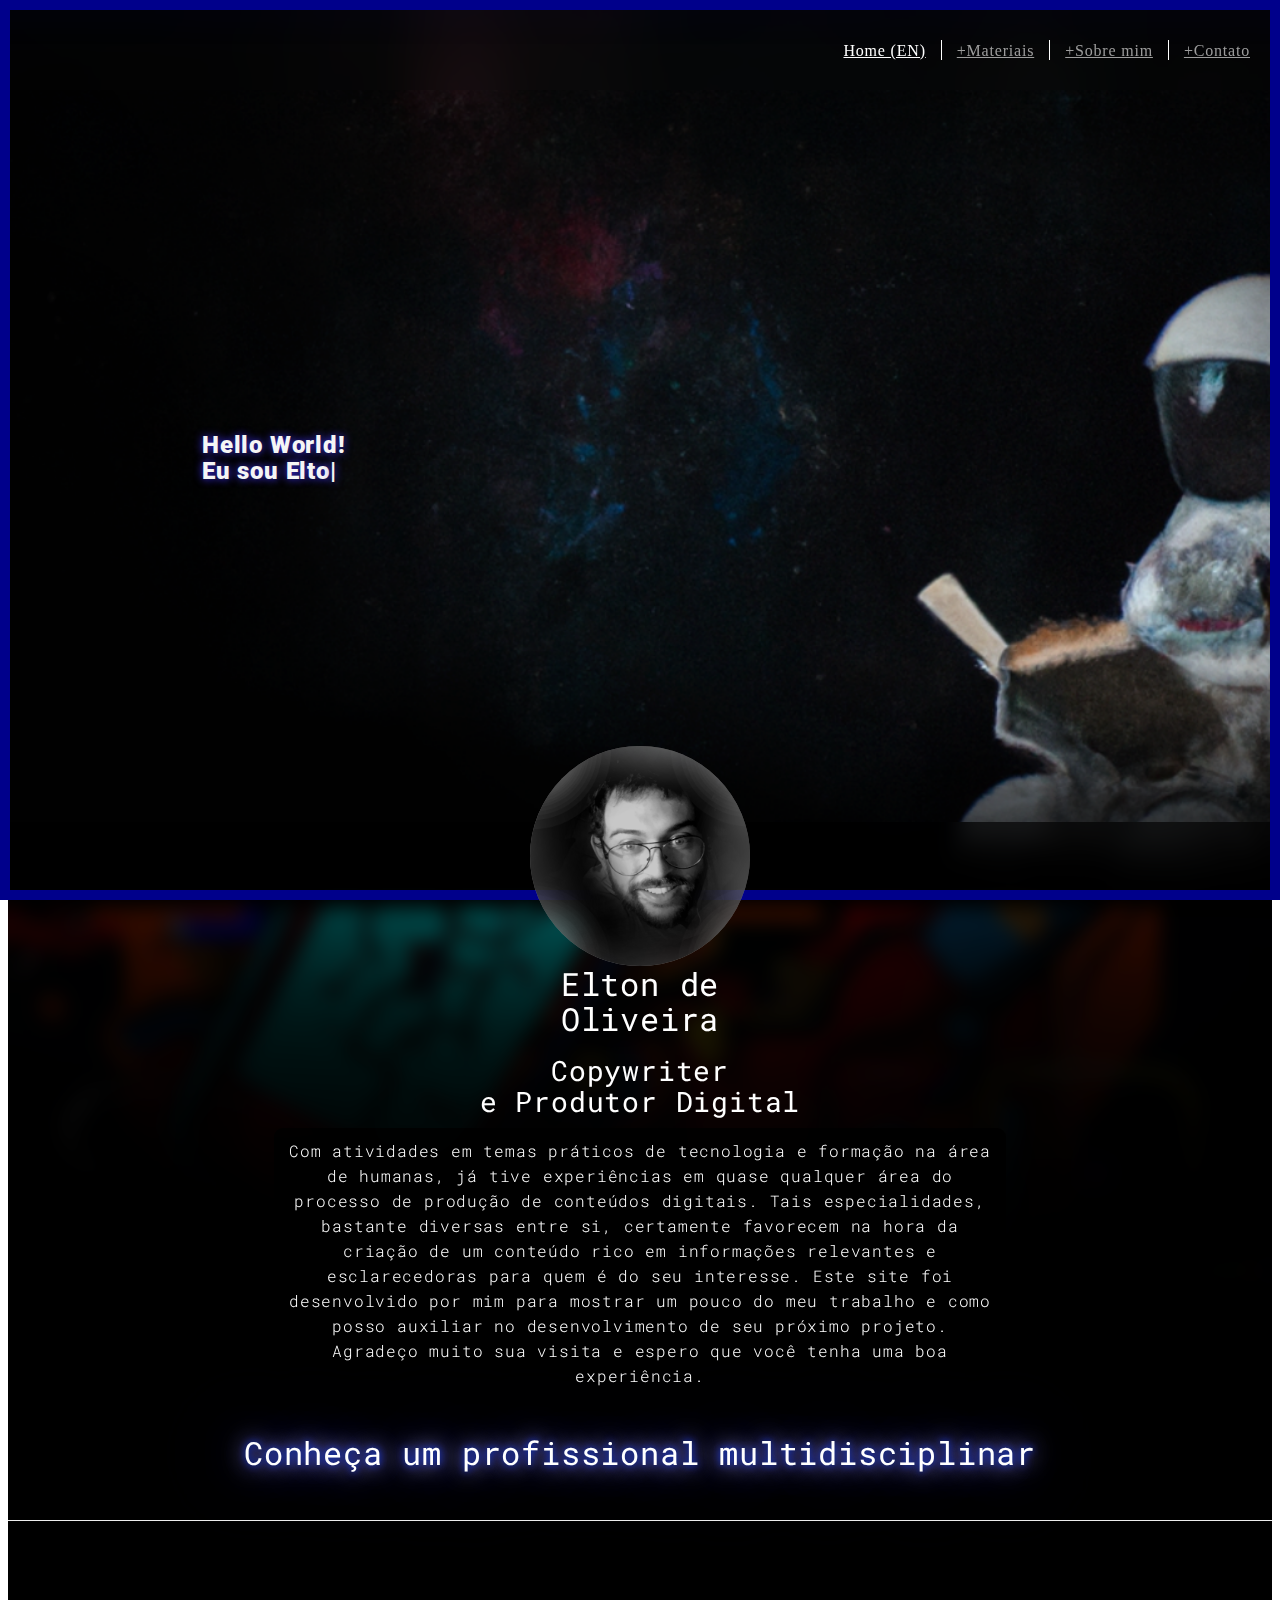
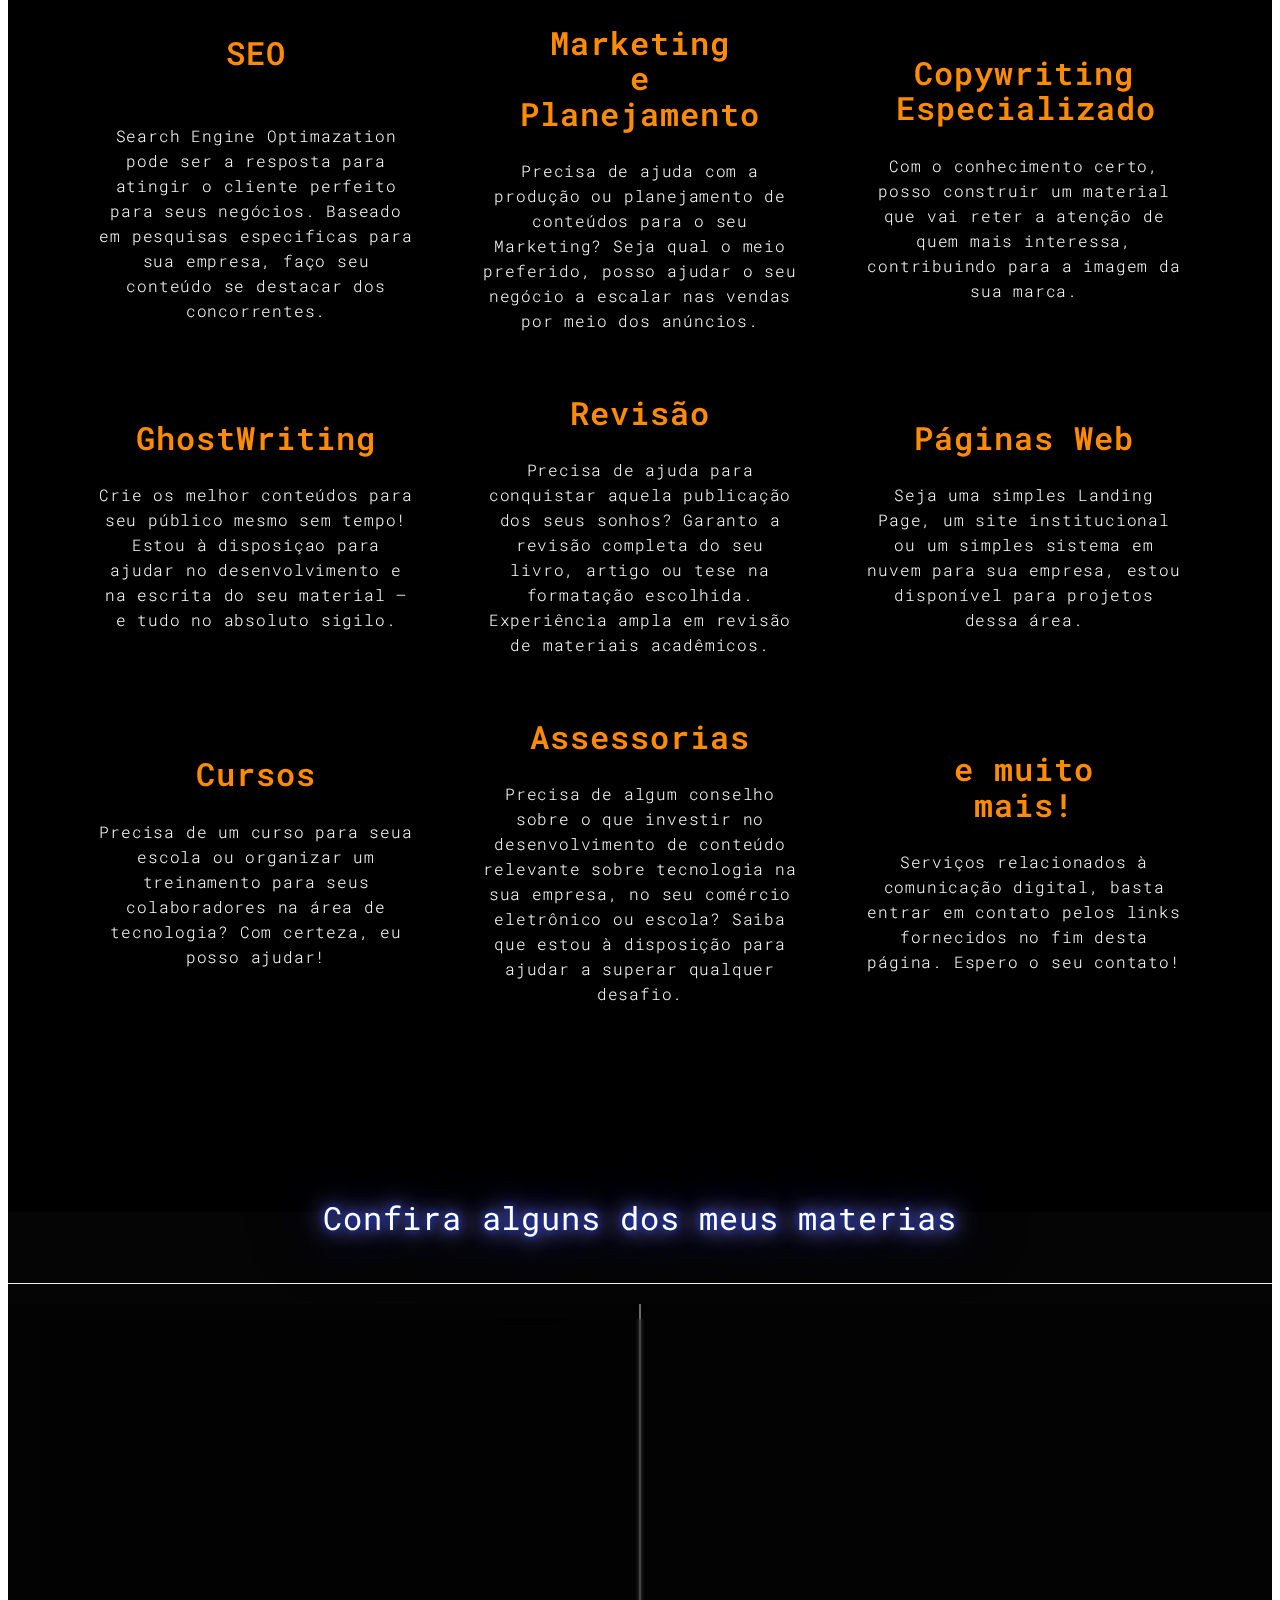
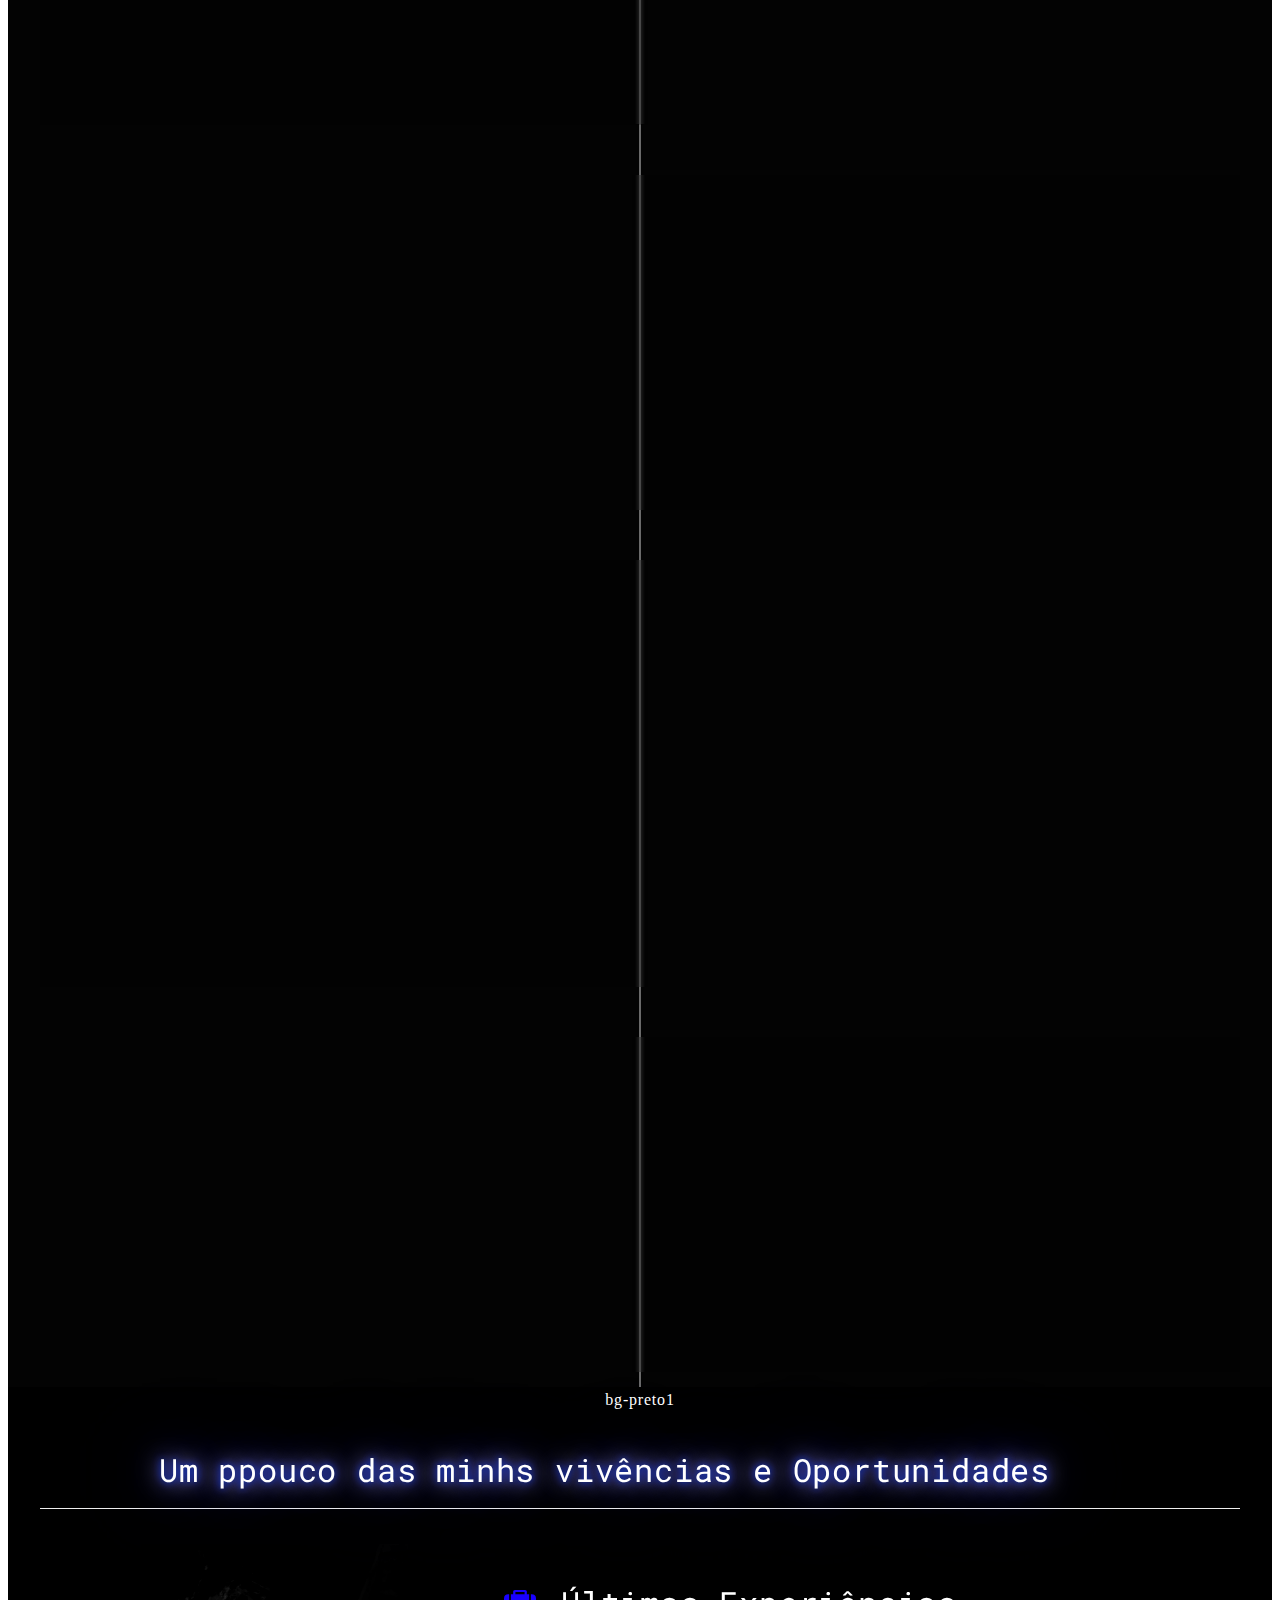
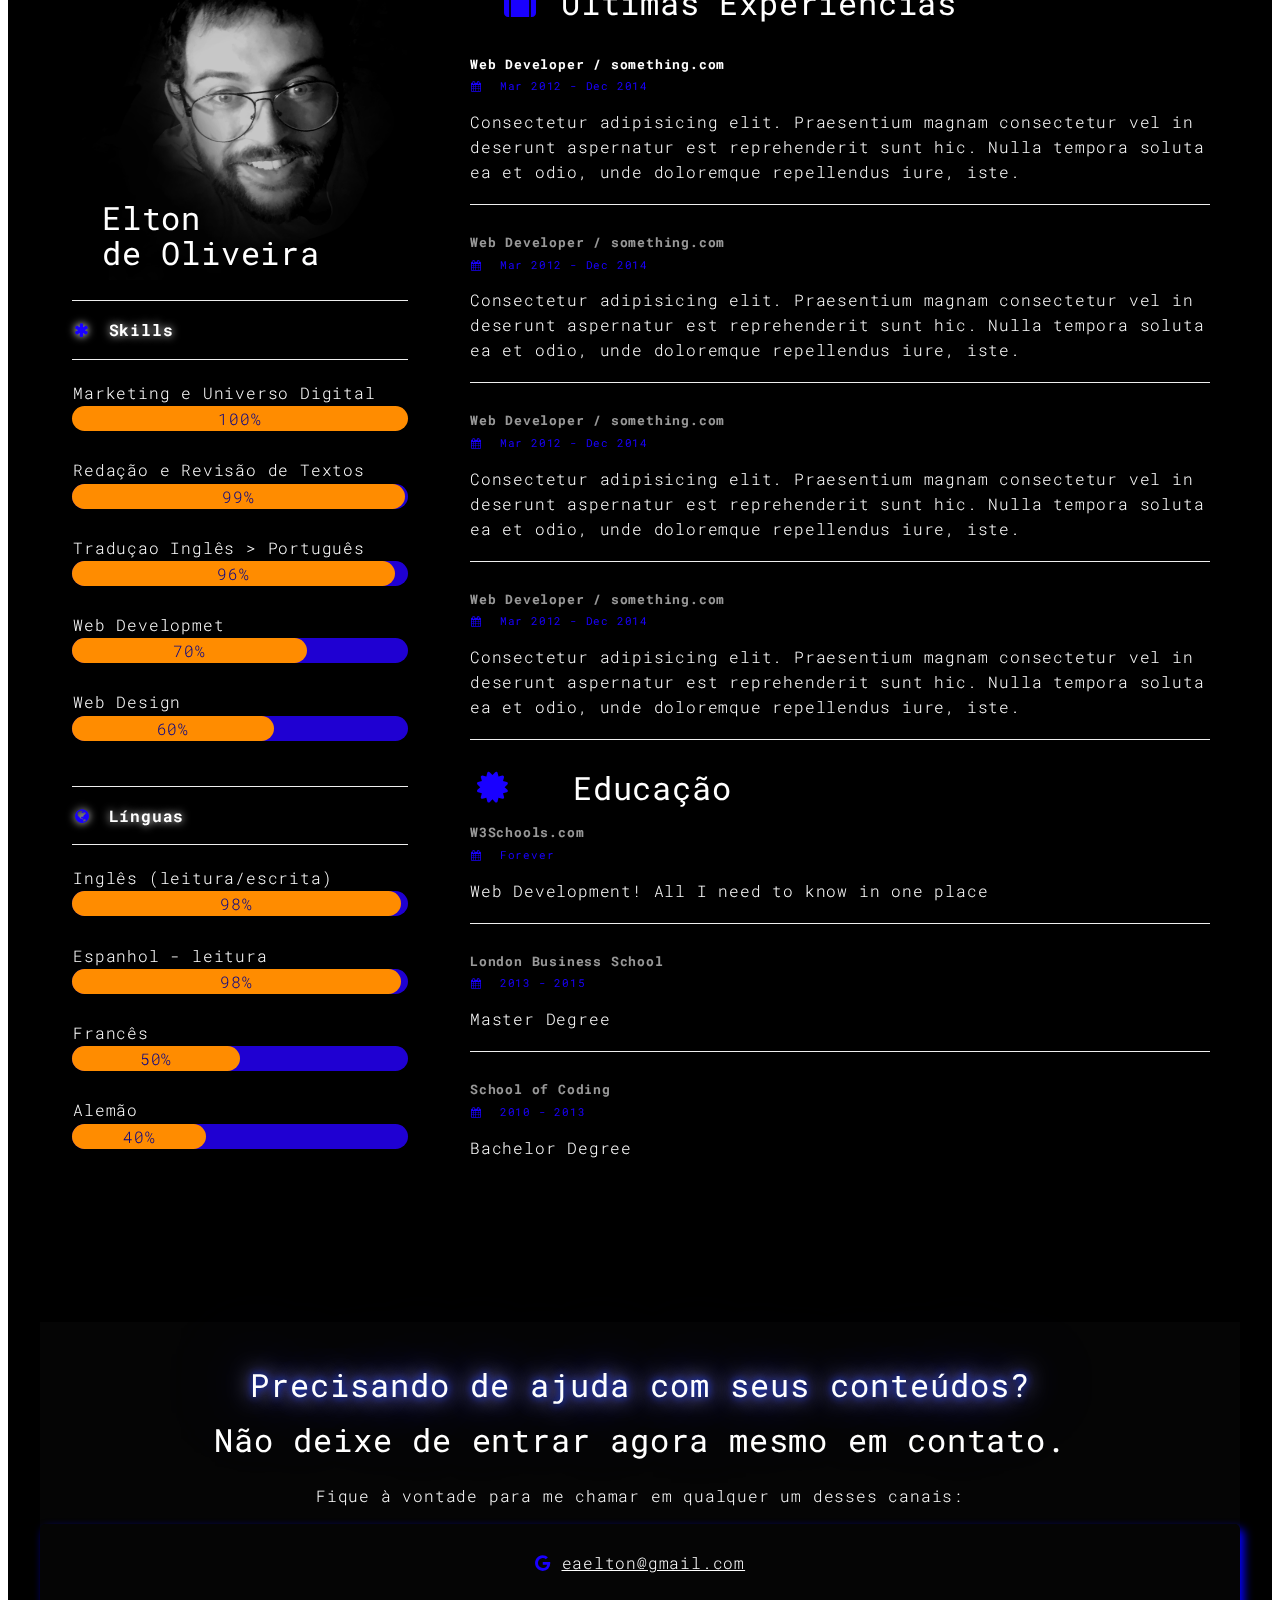
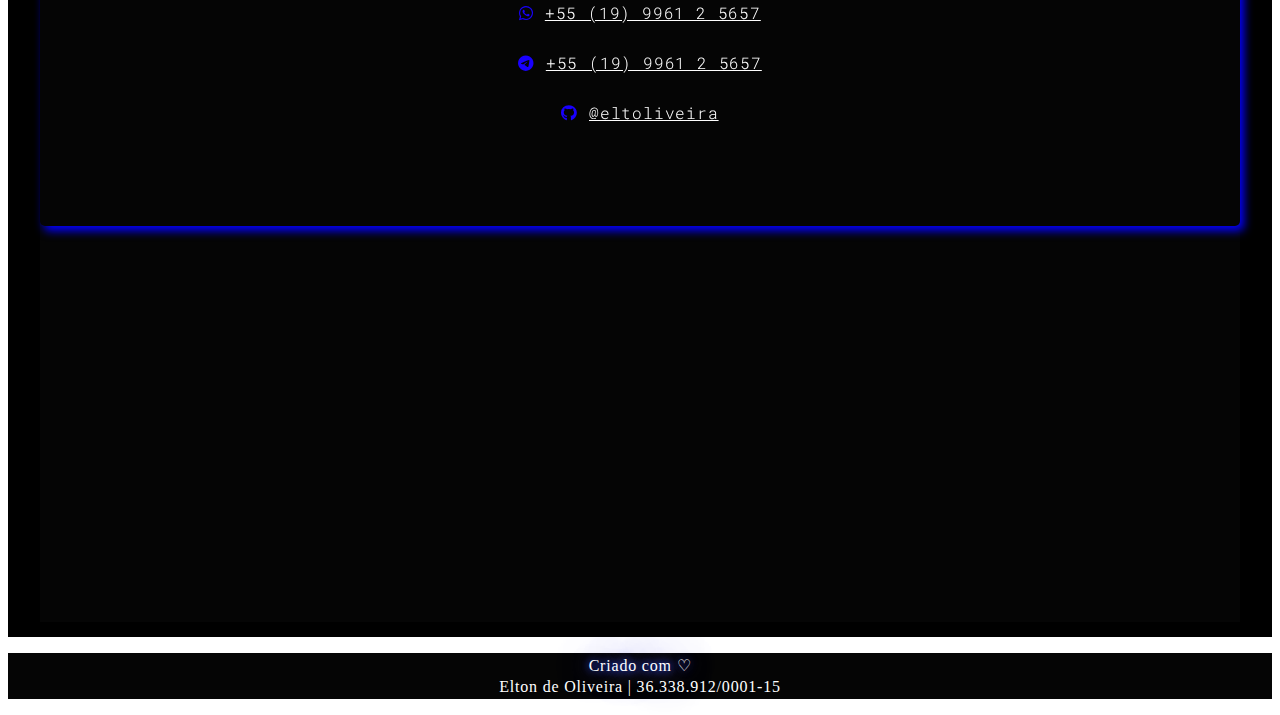
<file: index.html>
<!DOCTYPE html>
<html lang="pt-BR">
<head>
	<meta charset="UTF-8">
	<meta content="IE=edge" http-equiv="X-UA-Compatible">
	<meta content="width=device-width,initial-scale=1" name="viewport">
	<meta content="description" name="description">
	<meta content="notranslate" name="google">
	<meta content="Elton de Oliveira - Copywriter e Produtor Digital." name="author">
	<meta content="no" name="msapplication-tap-highlight">
	<link href="./assets/apple-icon-180x180.png" rel="apple-touch-icon" sizes="180x180">
	<link href="./assets/favicon.ico" rel="icon">
	<title>Elton de Oliveira</title>
	<link href="https://cdnjs.cloudflare.com/ajax/libs/font-awesome/6.1.2/css/all.min.css" rel="stylesheet">
	<link href="./main.3f6952e4.css" rel="stylesheet">
</head>
	<header class="header-outer">
		<nav class="navbar navbar-fixed-top navbar-inverse"">
			<div class="header-inner responsive-wrapper">
				<button aria-expanded="false" class="neonText navbar-toggle collapsed" data-target="#navbar-collapse" data-toggle="collapse" type="button"><span class="sr-only">Toggle navigation</span> <span class="icon-bar"></span> <span class="icon-bar"></span> <span class="icon-bar"></span></button>
				<div class="collapse navbar-collapse" id="navbar-collapse">
					<ul class="nav navbar-nav navbar-right">
						<li>
							<a class="" href="./index(en).html" style="color: rgb(255, 255, 255);" title="">Home (EN)</a>
						</li>
						<li>
							<a class="" href="#materiais">+Materiais</a>
						</li>
						<li>
							<a href="#sobre" title="">+Sobre mim</a>
						</li>
						<li>
							<a href="#contato" title="">+Contato</a>
						</li>
					</ul>
				</div>
			</div>
		</nav>
	</header>

	<div id="site-border-left"></div>
	<div id="site-border-right"></div>
	<div id="site-border-top" style="z-index:10"></div>
	<div id="site-border-bottom"></div><!-- HERO -->
	<div class="hero-full-container background-image-container" style="z-index:-999 ;background-color:black; background-image: url('./assets/images/spaceone.png');position: relative;">
		<div class="container">
			<div class="row">
				<div class="col-xs-12">
					<div class="hero-full-wrapper">
						<div class="text-content margin">
							<h1 class="H1especial">Hello World!<br>
							<span class="hidden" id="typed-strings"><span>Eu sou Elton</span> <span>O seu próximo</span> <span>Copywriter</span> <span>SEO Especialist</span> <span>Analista de Marketing</span> <span>Revisor</span> <span>Analista de Tecnologia</span></span> <span id="typed"></span></h1>
						</div>
					</div>
				</div>
			</div>
		</div>
	</div>
	<div class=" ">
		<div class=" col-xs-12 container text-center background-image-container" style="background-color:black; background-image: url('./assets/images/TECNOLOGY.png');">
			<div class="center "><img id="headshot" src="./assets/images/Eltondeoliveira_profile.png" style="z-index: 9; margin-top:-18vh;"></div>
			<div class="text-center ">
				<div class="bg-preto1 " style="margin-top: -16vh;">
					<h2 class="container" style="margin-top: 16vh;">Elton de<br>
					Oliveira</h2>
					<h3 class="rounded">Copywriter<br>
						e Produtor Digital
					</h3>
					<div class="servix ">
						<p class="bg-preto1 rounded ">Com atividades em temas práticos de tecnologia e formação na área de humanas, já tive experiências em quase qualquer área do processo de produção de conteúdos digitais. Tais especialidades, bastante diversas entre si, certamente favorecem na hora da criação de um conteúdo rico em informações relevantes e esclarecedoras para quem é do seu interesse.                                                                            
Este site foi desenvolvido por mim para mostrar um pouco do meu trabalho e como posso auxiliar no desenvolvimento de seu próximo projeto. Agradeço muito sua visita e espero que você tenha uma boa experiência.        
						</p>
						<br />
					</div>
				</div>
					<div class="text-center background-image-container" style="background-color:black; background-image: url('./assets/images/city_in_darkblue_and_darkorange_colors-elton-de-oliveira-portfolio.png'); backdrop-filter:blur(12px);">
						<h2 class="bg-preto1 rounded neonText" style="padding: 20px; margin-top:-2vh;">Conheça um profissional multidisciplinar</h2>
						<hr>
								<div class="col-xs-12 ">
									<div class="rowservices ">
										<div class="service bg-preto1">
											
											<h2>SEO<br></h2><br>
											<p>Search Engine Optimazation pode ser a resposta para atingir o cliente perfeito para seus negócios. Baseado em pesquisas especificas para sua empresa, faço seu conteúdo se destacar dos concorrentes.</p>
										</div>
										<div class="service bg-preto1">
											<!--<<i class="fas fa-chart-line"></i><br>-->
											<h2 style="letter-spacing: 1px">Marketing<br> e Planejamento</h2>
											<p>Precisa de ajuda com a produção ou planejamento de conteúdos para o seu Marketing? Seja qual o meio preferido, posso ajudar  o seu negócio a escalar nas vendas por meio dos anúncios.</p>
										</div>
										<div class="service bg-preto1 ">
											<!--<i class="fas fa-laptop-code"></i><br>-->
											<h2 style="letter-spacing: 1px;">Copywriting<br>Especializado</h2>
											<p>Com o conhecimento certo, posso construir um material que vai reter a atenção de quem mais interessa, contribuindo para a imagem da sua marca.</p>
										</div>

										<div class="service bg-preto1">
											<!--<<i class="fab fa-sketch"></i><br>-->
											<h2 style="letter-spacing: 1px">GhostWriting</h2>
											<p>Crie os melhor conteúdos para seu público mesmo sem tempo! Estou à disposiçao para ajudar no desenvolvimento e na escrita do seu material — e tudo no absoluto sigilo.</p>
										</div>
										<div class="service bg-preto1">
											<!--<<i class="fas fa-mobile-alt"></i><br>-->
											<h2 style="letter-spacing: 1px">Revisão</h2>
											<p>Precisa de ajuda para conquistar aquela publicação dos seus sonhos? Garanto a revisão completa do seu livro, artigo ou tese na formatação escolhida. Experiência ampla em revisão de materiais acadêmicos.</p>
										</div>
										<div class="service bg-preto1">
											<!--<<i class="fas fa-database"></i><br>-->
											<h2 style="letter-spacing: 1px">Páginas Web</h2>
											<p>Seja uma simples Landing Page, um site institucional ou um simples sistema em nuvem para sua empresa, estou disponível para projetos dessa área.</p>
										</div>

										<div class="service bg-preto1">
											<!-- <<i class="fas fa-file-invoice"></i><br> -->
											<h2 style="letter-spacing: 1px">Cursos</h2>
											<p>Precisa de um curso para seua escola ou organizar um treinamento para seus colaboradores na área de tecnologia? Com certeza, eu posso ajudar!</p>
										</div>
										<div class="service bg-preto1">
											<!--<<i class="fas fa-file-invoice"></i><br>-->
											<h2 style="letter-spacing: 1px">Assessorias</h2>
											<p>Precisa de algum conselho sobre o que investir no desenvolvimento de conteúdo relevante sobre tecnologia na sua empresa, no seu comércio eletrônico ou escola? Saiba que estou à disposição para ajudar a superar qualquer desafio.</p>
										</div>
										<div class="service bg-preto1">
											<!--<<i class="fas fa-file-invoice"></i><br> -->
											<h2 style="letter-spacing: 1px">e muito mais!</h2>
											<p>Serviços relacionados à comunicação digital, basta entrar em contato pelos links fornecidos no fim desta página. Espero o seu contato!</p>
										</div>
									</div>
								</div>
								
							

						
							<div class="container darki col-xs-12 text-center">
								<div class=" text-center background-image-container" style="backdrop-filter:blur(10px); background-image: url('./assets/images/spacetec_by_elton_de_oliveira.png')";>
									<h2 class="rounded neonText bg-preto" Style=" margin-right:0vw;margin-left:0vw; padding:2vh; margin-top:-18vh ">Confira alguns dos meus materias</h2>
									<hr>
									
								<div class="v-timeline js-v-timeline bg-preto" data-animation="on">
									<section class="v-timeline__section js-v-timeline__section bg-preto">
										<div class="v-timeline__marker vq4-bg-contrast-high vq4-border vq4-border-3 vq4-border-bg-dark"></div>
										<div class="v-timeline__items-group">
											<div class="v-timeline__item vq4-bg-light vq4-padding-md vq4-radius-md vq4-shadow-xs">
												<div class="v-timeline__date vq4-margin-bottom-sm">
													<time class="darki v-timeline__date-value" datetime="2020-03-18T00:00">Mar 18, 2020</time>
												</div>
												<div class="bg-preto rounded text-content darki">
													<h2>Title of item 1</h2>
													<p>Lorem ipsum dolor sit amet consectetur adipisicing elit. Aperiam hic dicta, quos reprehenderit quidem omnis officiis fuga nostrum.</p>
												</div>
												<div class="vq4-margin-top-md">
													<a class="vq4-btn vq4-btn--primary" href="#0">Read More</a>
												</div>
											</div>
										</div>
									</section>
									<section class="v-timeline__section js-v-timeline__section bg-preto">
										<div aria-hidden="true" class="v-timeline__marker vq4-bg-contrast-high vq4-border vq4-border-3 vq4-border-bg-dark"></div>
										<div class="v-timeline__items-group">
											<div class="v-timeline__item vq4-bg-light vq4-padding-md vq4-radius-md vq4-shadow-xs">
												<div class="v-timeline__date vq4-margin-bottom-sm">
													<time class=" darki v-timeline__date-value" datetime="2020-03-26T00:00">Mar 26, 2020</time>
												</div>
												<div class="vq4-text-component darki">
													<h2>Title of item 2</h2>
													<p>Lorem ipsum dolor sit amet consectetur adipisicing elit. Ex numquam eveniet earum ad ratione reprehenderit nihil, mollitia adipisci cum eaque?</p>
												</div>
												<div class="vq4-margin-top-md darki">
													<a class="vq4-btn vq4-btn--primary" href="#0">Read MARKKKKKKKKS More</a>
												</div>
											</div>
										
										</div>
									</section>
									<section class="v-timeline__section js-v-timeline__section bg-preto">
										<div aria-hidden="true" class="v-timeline__marker vq4-bg-contrast-high vq4-border vq4-border-3 vq4-border-bg-dark"></div>
										<div class="v-timeline__items-group">
											<div class="v-timeline__item vq4-bg-light vq4-padding-md vq4-radius-md vq4-shadow-xs">
												<div class="v-timeline__date vq4-margin-bottom-sm">
													<time class="v-timeline__date-value" datetime="2020-05-17T00:00">May 17, 2020</time>
												</div>
												<div class="vq4-text-component darki">
													<h2>Title of item 5</h2>
													<p>Lorem ipsum dolor sit amet consectetur adipisicing elit. Aperiam hic dicta, quos reprehenderit quidem omnis officiis fuga nostrum.</p>
													<ul>
														<li>List item 1</li>
														<li>List item 2</li>
														<li>List item 3</li>
													</ul>
												</div>
												<div class="vq4-margin-top-md">
													<a class="vq4-btn vq4-btn--primary" href="#0">Read More</a>
												</div>
											</div>
										</div>
									</section>
									<section class="v-timeline__section js-v-timeline__section bg-preto">
										<div aria-hidden="true" class="v-timeline__marker vq4-bg-contrast-high vq4-border vq4-border-3 vq4-border-bg-dark"></div>
										<div class="v-timeline__items-group">
											<div class="v-timeline__item vq4-bg-light vq4-padding-md vq4-radius-md vq4-shadow-xs">
												<div class="v-timeline__date vq4-margin-bottom-sm">
													<time class="v-timeline__date-value" datetime="2020-06-01T00:00">Jun 01, 2020</time>
												</div>
												<div class="vq4-text-component">
													<h2>Title of item 6</h2>
													<p>Lorem ipsum dolor sit amet consectetur adipisicing elit. Aperiam hic dicta, quos reprehenderit quidem omnis officiis fuga nostrum.</p>
												</div>
												<div class="vq4-margin-top-md">
													<a class="vq4-btn vq4-btn--primary" href="#0">Read More</a>
												</div>
											</div>
										</div>
									</section>
								</div>
							</div>
										<!-- End of Timeline -->
									</div><!--RESUME SECTION-->
bg-preto1								<div class="bg-preto text-center p">
									<h2 class="rounded neonText bg-preto " Style=" margin-bottom:-5em ">Um ppouco das minhs vivências e Oportunidades</h2>

									<h2 class="rounded neonText"></h2>
									<hr>
											
											<!-- Page Container -->
											<div class="row-padding-a">
												<!-- Left Column -->
												<div class="umterco">
													<div class="bg-preto roundded">
														<div class="w3-display-container rounded">
															<img alt="Avatar" src="./assets/images/Eltondeoliveira_profile.png"">
															<div class="w3-display-bottomleft container w3-text-teal">
																<h2 class="direit">Elton<br>
																de Oliveira</h2>
															</div>
														</div>
														<div class="direit">
															<hr>

															<p class="h3"><i class="fa fa-asterisk fa-fw w3-margin-right w3-text-teal"></i>Skills</p>
															<hr>
															<p class="p-res">Marketing e Universo Digital</p>
															<div class="rounded2 " style="align-content:right;">
																<div class="conteiner2 center2 rounded2 my-teal" style="width:100%">
																	100%
																</div>
															</div>
															
															<p class="p-res"><br>Redação e Revisão de Textos</p>
															
															<div class="azul rounded2 " style="align-content:right;">
																<div class="conteiner2 center2 rounded2 my-teal" style="align-content:left; width:99%;">
																	99%
																</div>
															</div>
															<p class="p-res"><br>Traduçao Inglês &gt; Português</p>
														
															<div class="azul rounded2 " style="align-content:right;">
																<div class="conteiner2 center2 rounded2 my-teal" style="width:96%">
																	96%
																</div>
															</div>
															<p class="p-res"><br>Web Developmet</p>
												
															<div class="azul rounded2 ">
																<div class="conteiner2 center2 rounded2 my-teal" style="width:70%">
																	70%
																</div>
															</div>
															<p class="p-res"><br>Web Design</p>
															<div class="azul rounded2 ">
																<div class="conteiner2 center2 rounded2 my-teal" style="width:60%">
																	60%
																</div>
															</div><br>
															<div></div>
										
															<p class="w3-large"></p>
															<hr>
															<p class=""></p>
															<p class="h3"><i class="fa fa-globe fa-fw w3-margin-right w3-text-teal"></i>Línguas</p>
															<hr>
															<p class="p-res">Inglês (leitura/escrita)</p>
															<div class="azul rounded2 ">
																<div class="conteiner2 center2 rounded2 my-teal" style="width:98%">
																	98%
																</div>
															</div>
															
															<p class="p-res"><br>Espanhol - leitura</p>
															<div class="azul rounded2 ">
																<div class="conteiner2 center2 rounded2 my-teal" style="width:98%">
																	98%
																</div>
															</div>
															
															<p class="p-res"><br>Francês</p>
															<div class="azul rounded2 ">
																<div class="conteiner2 center2 rounded2 my-teal" style="width:50%">
																	50%
																</div>
															</div>

															<p class="p-res"><br>Alemão</p>
															<div class="azul rounded2 ">
																<div class="conteiner2 center2 rounded2 my-teal" style="width:40%">
																	40%
																</div>
															</div>
														</div>
													</div><!-- End Left Column -->
												</div><!-- Right Column -->
												<div class="doisterco direit bg-preto rounded">
													<div class="conteiner2 w3-card w3-margin-bottom">
														<div class="conteiner2 w3-card">
															<h2 class="  w3-padding-16"><i class="fa fa-suitcase fa-fw w3-text-teal"></i> Últimas Experiências</h2>
															<div class="">
																<div class="conteiner2 rounded" >
																	<div class="">
																		<div class="rounded conteiner2">
																			<h5 class=""><b>Web Developer / something.com</b></h5>
																			<h6 class="w3-text-teal"><i class="fa fa-calendar fa-fw w3-margin-right"></i>Mar 2012 - Dec 2014</h6>
																			<p>Consectetur adipisicing elit. Praesentium magnam consectetur vel in deserunt aspernatur est reprehenderit sunt hic. Nulla tempora soluta ea et odio, unde doloremque repellendus iure, iste.</p>
																			<hr>
																		</div>
																	</div>
																	<div class=".vq4-container">
																		<div class="conteiner2">
																			<h5 class="w3-opacity"><b>Web Developer / something.com</b></h5>
																			<h6 class="w3-text-teal"><i class="fa fa-calendar fa-fw w3-margin-right"></i>Mar 2012 - Dec 2014</h6>
																			<p>Consectetur adipisicing elit. Praesentium magnam consectetur vel in deserunt aspernatur est reprehenderit sunt hic. Nulla tempora soluta ea et odio, unde doloremque repellendus iure, iste.</p>
																			<hr>
																		</div>
																	</div>
																	<div class=".vq4-container">
																		<div class="conteiner2">
																			<h5 class="w3-opacity"><b>Web Developer / something.com</b></h5>
																			<h6 class="w3-text-teal"><i class="fa fa-calendar fa-fw w3-margin-right"></i>Mar 2012 - Dec 2014</h6>
																			<p>Consectetur adipisicing elit. Praesentium magnam consectetur vel in deserunt aspernatur est reprehenderit sunt hic. Nulla tempora soluta ea et odio, unde doloremque repellendus iure, iste.</p>
																			<hr>
																		</div>
																	</div>
																	<div class=".vq4-container">
																		<div class="conteiner2">
																			<h5 class="w3-opacity"><b>Web Developer / something.com</b></h5>
																			<h6 class="w3-text-teal"><i class="fa fa-calendar fa-fw w3-margin-right"></i>Mar 2012 - Dec 2014</h6>
																			<p>Consectetur adipisicing elit. Praesentium magnam consectetur vel in deserunt aspernatur est reprehenderit sunt hic. Nulla tempora soluta ea et odio, unde doloremque repellendus iure, iste.</p>
																			<hr>
																		</div><i class="fa fa-certificate fa-fw w3-margin-right w3-xxlarge w3-text-teal"></i>
																		<h2>Educação</h2>
																		<div class="conteiner2">
																			<h5 class="w3-opacity"><b>W3Schools.com</b></h5>
																			<h6 class="w3-text-teal"><i class="fa fa-calendar fa-fw w3-margin-right"></i>Forever</h6>
																			<p>Web Development! All I need to know in one place</p>
																			<hr>
																		</div>
																		<div class="conteiner2">
																			<h5 class="w3-opacity"><b>London Business School</b></h5>
																			<h6 class="w3-text-teal"><i class="fa fa-calendar fa-fw w3-margin-right"></i>2013 - 2015</h6>
																			<p>Master Degree</p>
																			<hr>
																		</div>
																		<div class="conteiner2">
																			<h5 class="w3-opacity"><b>School of Coding</b></h5>
																			<h6 class="w3-text-teal"><i class="fa fa-calendar fa-fw w3-margin-right"></i>2010 - 2013</h6>
																			<p>Bachelor Degree</p><br>
																		</div>
																	</div><!-- End Right Column -->
																</div><!-- End Grid -->
															</div><!-- End Page Container -->
														</div>
													</div>
												</div>
											</div>
											<br />
											<br />
											<br />
								<div class="servi bgsection hero-full-container background-image-container" style="background-image: url('./assets/images/floatinginspace.png');">
									<div class="text-center neonText s1">
										<h2><br>
										Precisando de ajuda com seus conteúdos?</h2>
									</div>
									<div class="text-center"></div>
									<div class="servi">
										<div class="">
											<h2>Não deixe de entrar agora mesmo em contato.</h2>
											<p>Fique à vontade para me chamar em qualquer um desses canais:</p>
										</div>
									</div>
									<div class="center gg servix">
										<div class="">
											<i class="fa-brands fa-google w3-text-teal"></i> <a href="mailto:eaelton@gmail.com" target="_blank"><span>eaelton@gmail.com</span></a><br>
											<br>
											<i class="fa-brands fa-whatsapp w3-text-teal"></i> <a href="wa.me/+5519996125657" target="_blank"><span>+55 (19) 9961 2 5657</span></a><br>
											<br>
											<i class="fa-brands fa-telegram w3-text-teal"></i> <a href="telegram.me/+5519996125657" target="_blank"><span>+55 (19) 9961 2 5657</span></a><br>
											<br>
											<i class="fa-brands fa-github w3-text-teal"></i> <a href="//github.com/eltoliveira" target="_blank"><span>@eltoliveira</span></a><br>
											<br>
											<br>
											<br>
										</div>
									</div>
								</div>
							</div>
						</div>
					</div>
				</div>
				</div>
			</div>
		</div>
	</div>
					
					
</div>
</body>
<footer>
<footer class="footer text-center bgsection">
<p class="neonText" style="margin-bottom: -20px ;">Criado com ♡</p>
<p>Elton de Oliveira | 36.338.912/0001-15</p>
</footer>
		<script>
		document.addEventListener("DOMContentLoaded", function (event) {
		  type();
		  movingBackgroundImage();
		});
		document.addEventListener("DOMContentLoaded", function (event) {
		  navActivePage();
		});
		if (!Util) function Util() { }
		Util.addClass = function (el, className) {
		  var classList = className.split(" ");
		  el.classList.add(classList[0]);
		  if (classList.length > 1) Util.addClass(el, classList.slice(1).join(" "));
		};
		Util.osHasReducedMotion = function () {
		  if (!window.matchMedia) return false;
		  var matchMediaObj = window.matchMedia("(prefers-reduced-motion: reduce)");
		  if (matchMediaObj) return matchMediaObj.matches;
		  return false;
		};
		(function () {
		  var VTimeline = function (element) {
		    this.element = element;
		    this.sections = this.element.getElementsByClassName("js-v-timeline__section");
		    this.animate = this.element.getAttribute("data-animation") && this.element.getAttribute("data-animation") == "on" ? true : false;
		    this.animationClass = "v-timeline__section--animate";
		    this.animationDelta = "-150px";
		    initVTimeline(this);
		  };

		  function initVTimeline(element) {
		    if (!element.animate) return;
		    for (var i = 0; i < element.sections.length; i++) {
		      var observer = new IntersectionObserver(vTimelineCallback.bind(element, i), {
		        rootMargin: "0px 0px " + element.animationDelta + " 0px",
		      });
		      observer.observe(element.sections[i]);
		    }
		  }

		  function vTimelineCallback(index, entries, observer) {
		    if (entries[0].isIntersecting) {
		      Util.addClass(this.sections[index], this.animationClass);
		      observer.unobserve(this.sections[index]);
		    }
		  }
		  //initialize
		  var timelines = document.querySelectorAll(".js-v-timeline"),
		    intersectionObserverSupported = "IntersectionObserver" in window && "IntersectionObserverEntry" in window && "intersectionRatio" in window.IntersectionObserverEntry.prototype,
		    reducedMotion = Util.osHasReducedMotion();
		  if (timelines.length > 0) {
		    for (var i = 0; i < timelines.length; i++) {
		      if (intersectionObserverSupported && !reducedMotion)
		        (function (i) {
		          new VTimeline(timelines[i]);
		        })(i);
		      else timelines[i].removeAttribute("data-animation");
		    }
		  }
		})();
		</script> <!-- Google Analytics: change UA-XXXXX-X to be your site's ID 

    <script>
      (function (i, s, o, g, r, a, m) {
        i['GoogleAnalyticsObject'] = r; i[r] = i[r] || function () {
          (i[r].q = i[r].q || []).push(arguments)
        }, i[r].l = 1 * new Date(); a = s.createElement(o),
          m = s.getElementsByTagName(o)[0]; a.async = 1; a.src = g; m.parentNode.insertBefore(a, m)
      })(window, document, 'script', '//www.google-analytics.com/analytics.js', 'ga');
      ga('create', 'UA-XXXXX-X', 'auto');
      ga('send', 'pageview');
    </script>
    
</script>
<==xx -->
		 
		<script src="./main.js" type="text/javascript">
		</script>
	</footer>
</body>
</html>
</file>
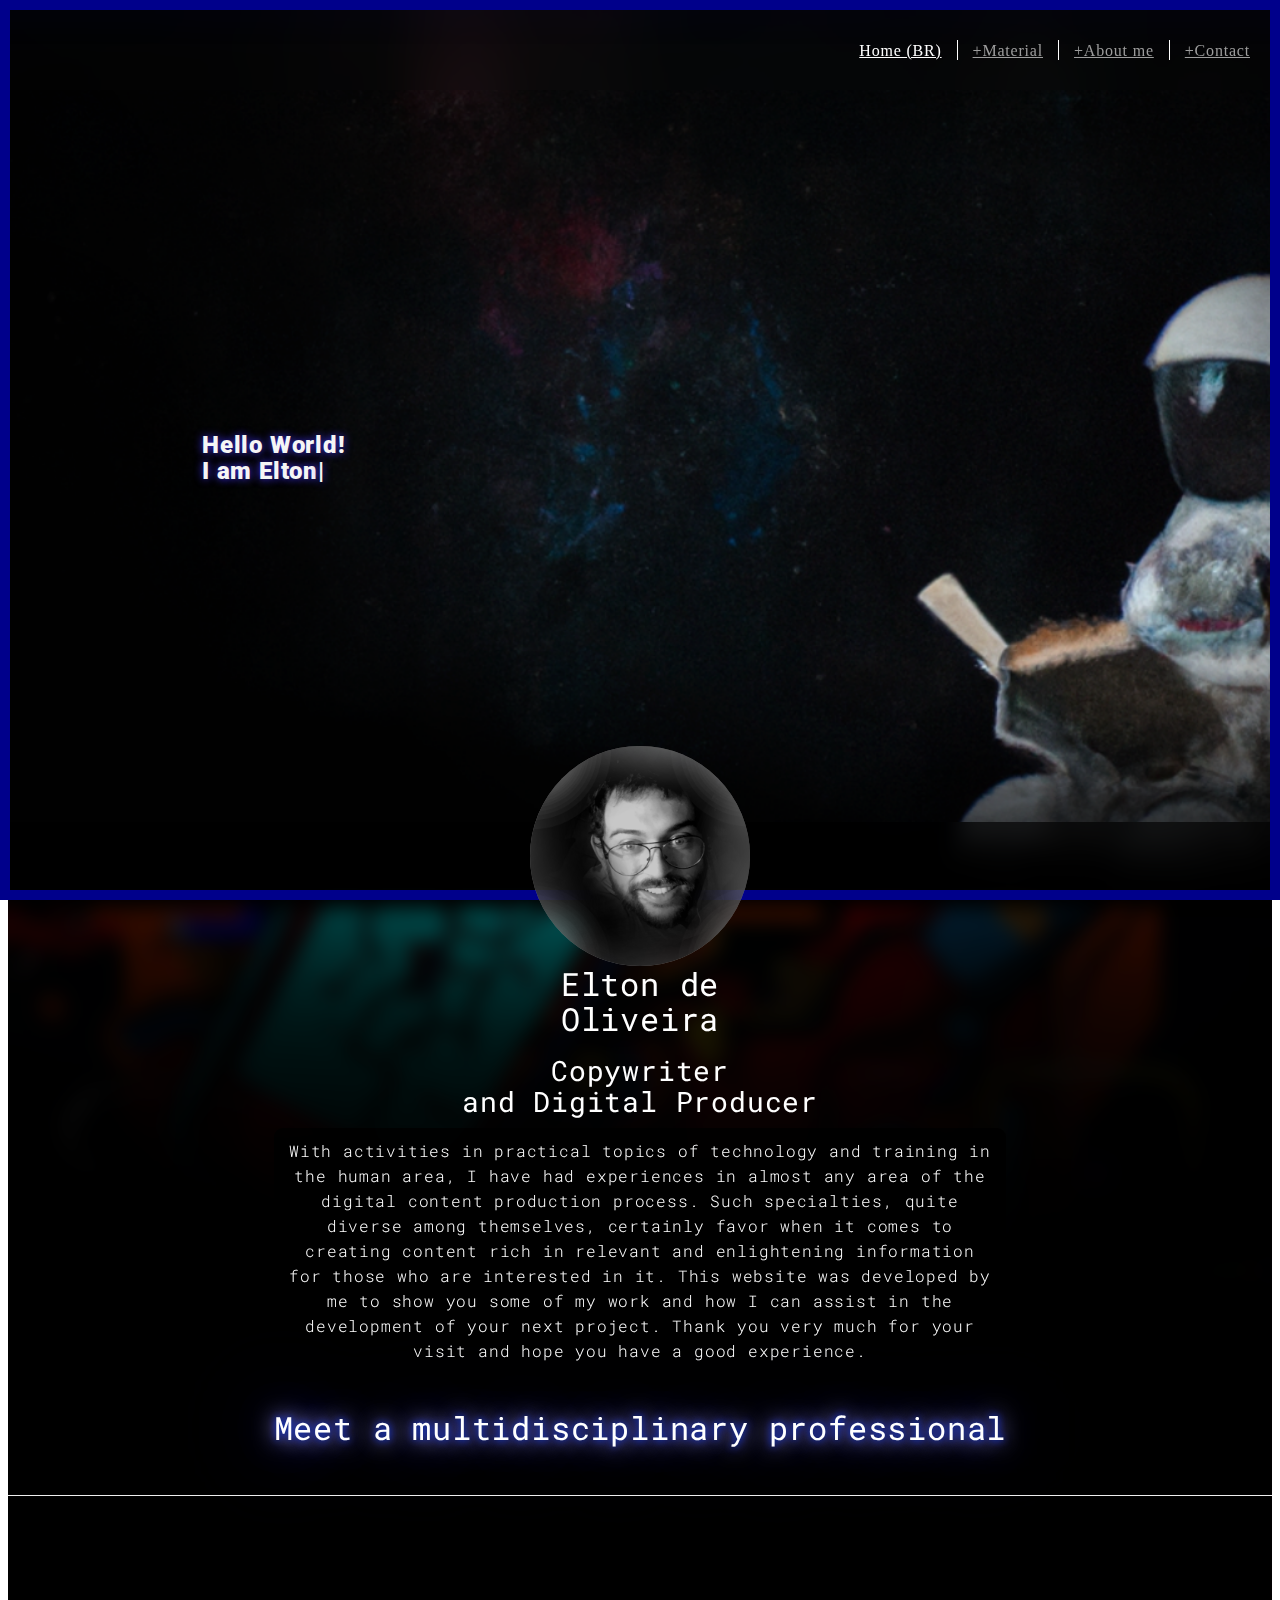
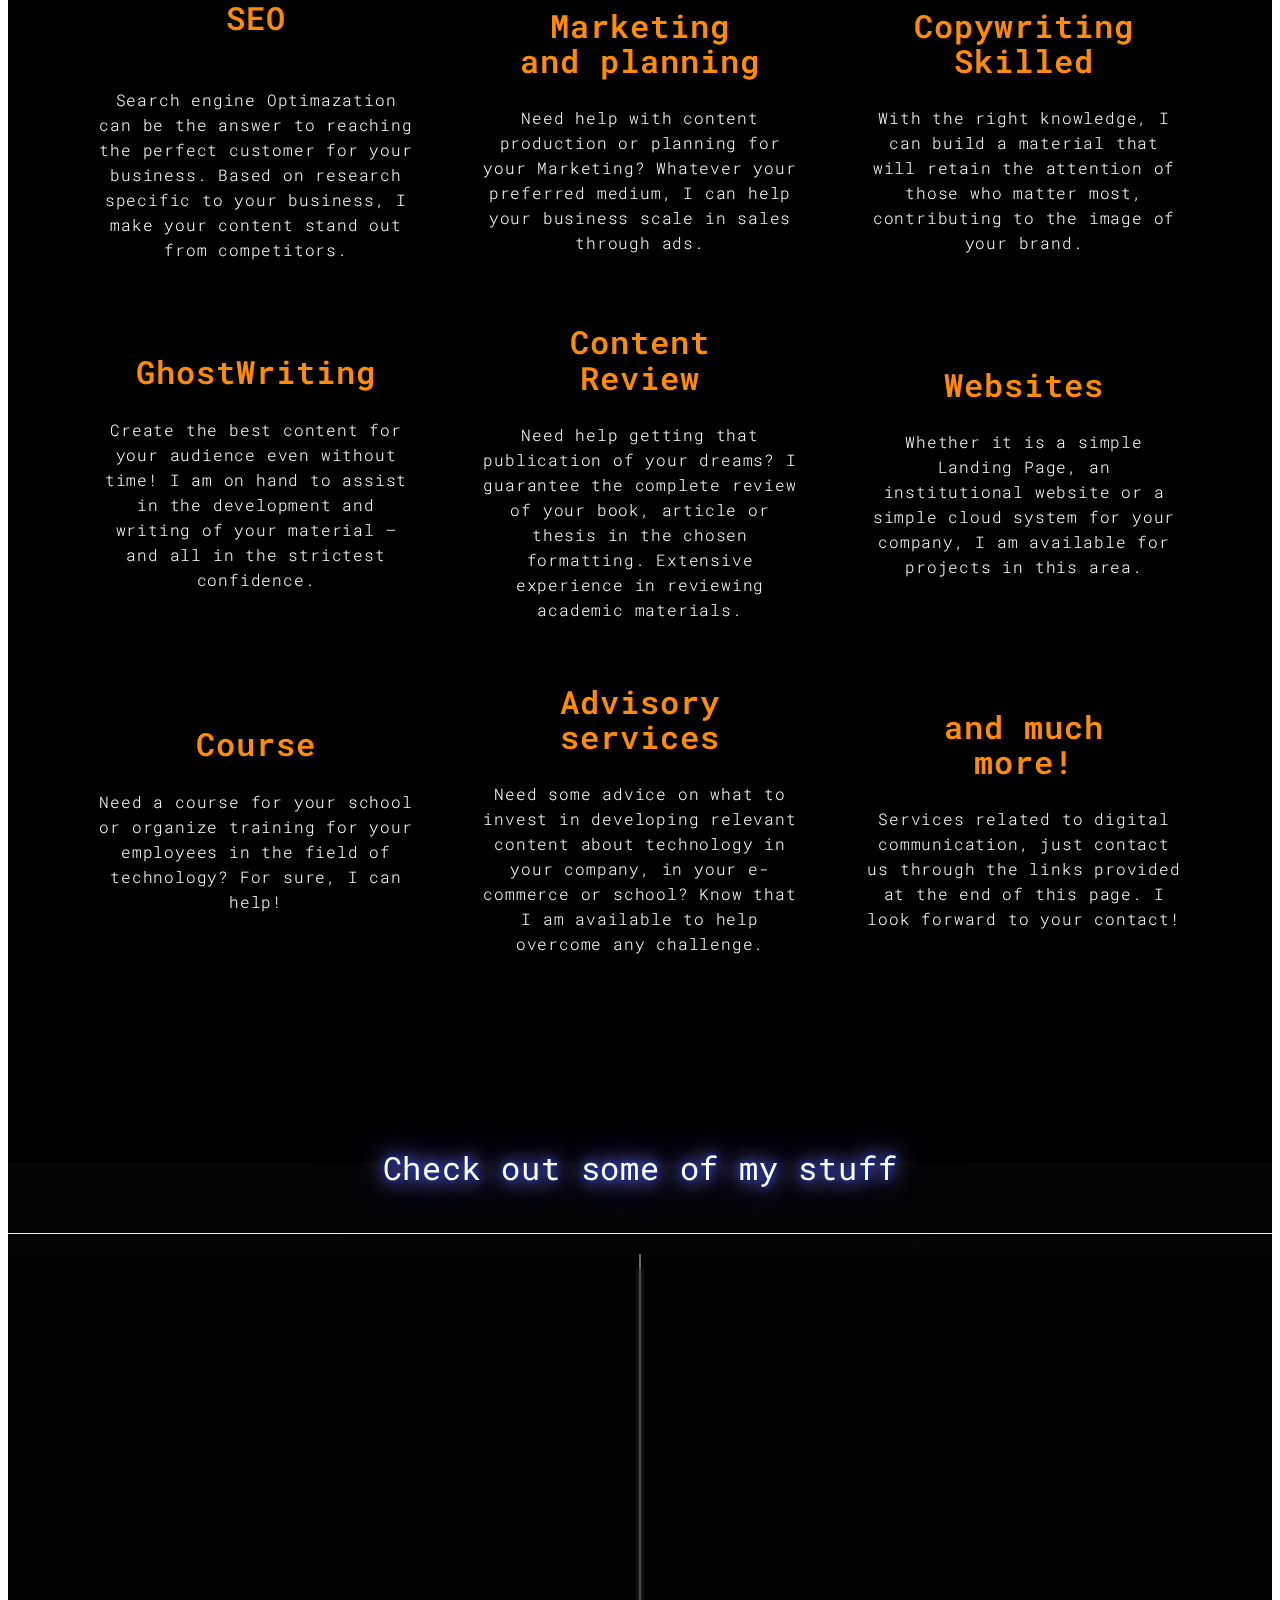
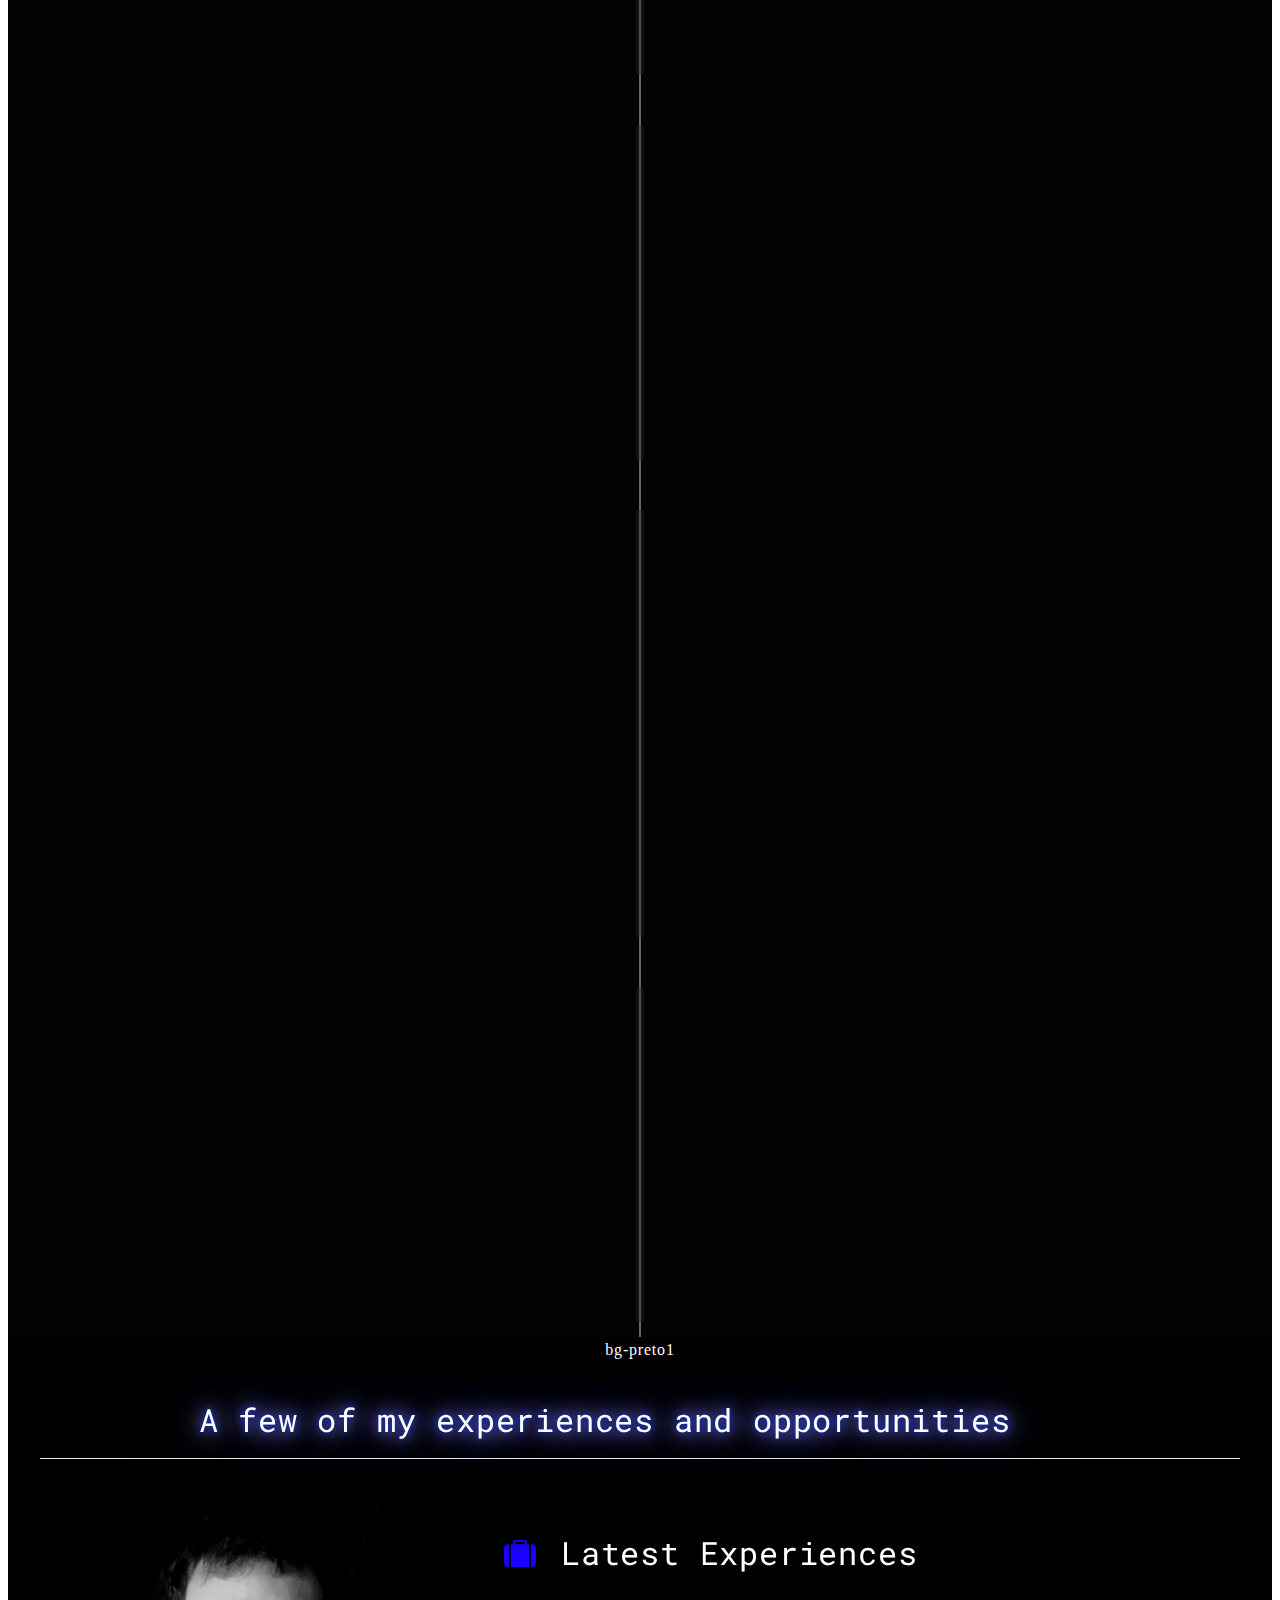
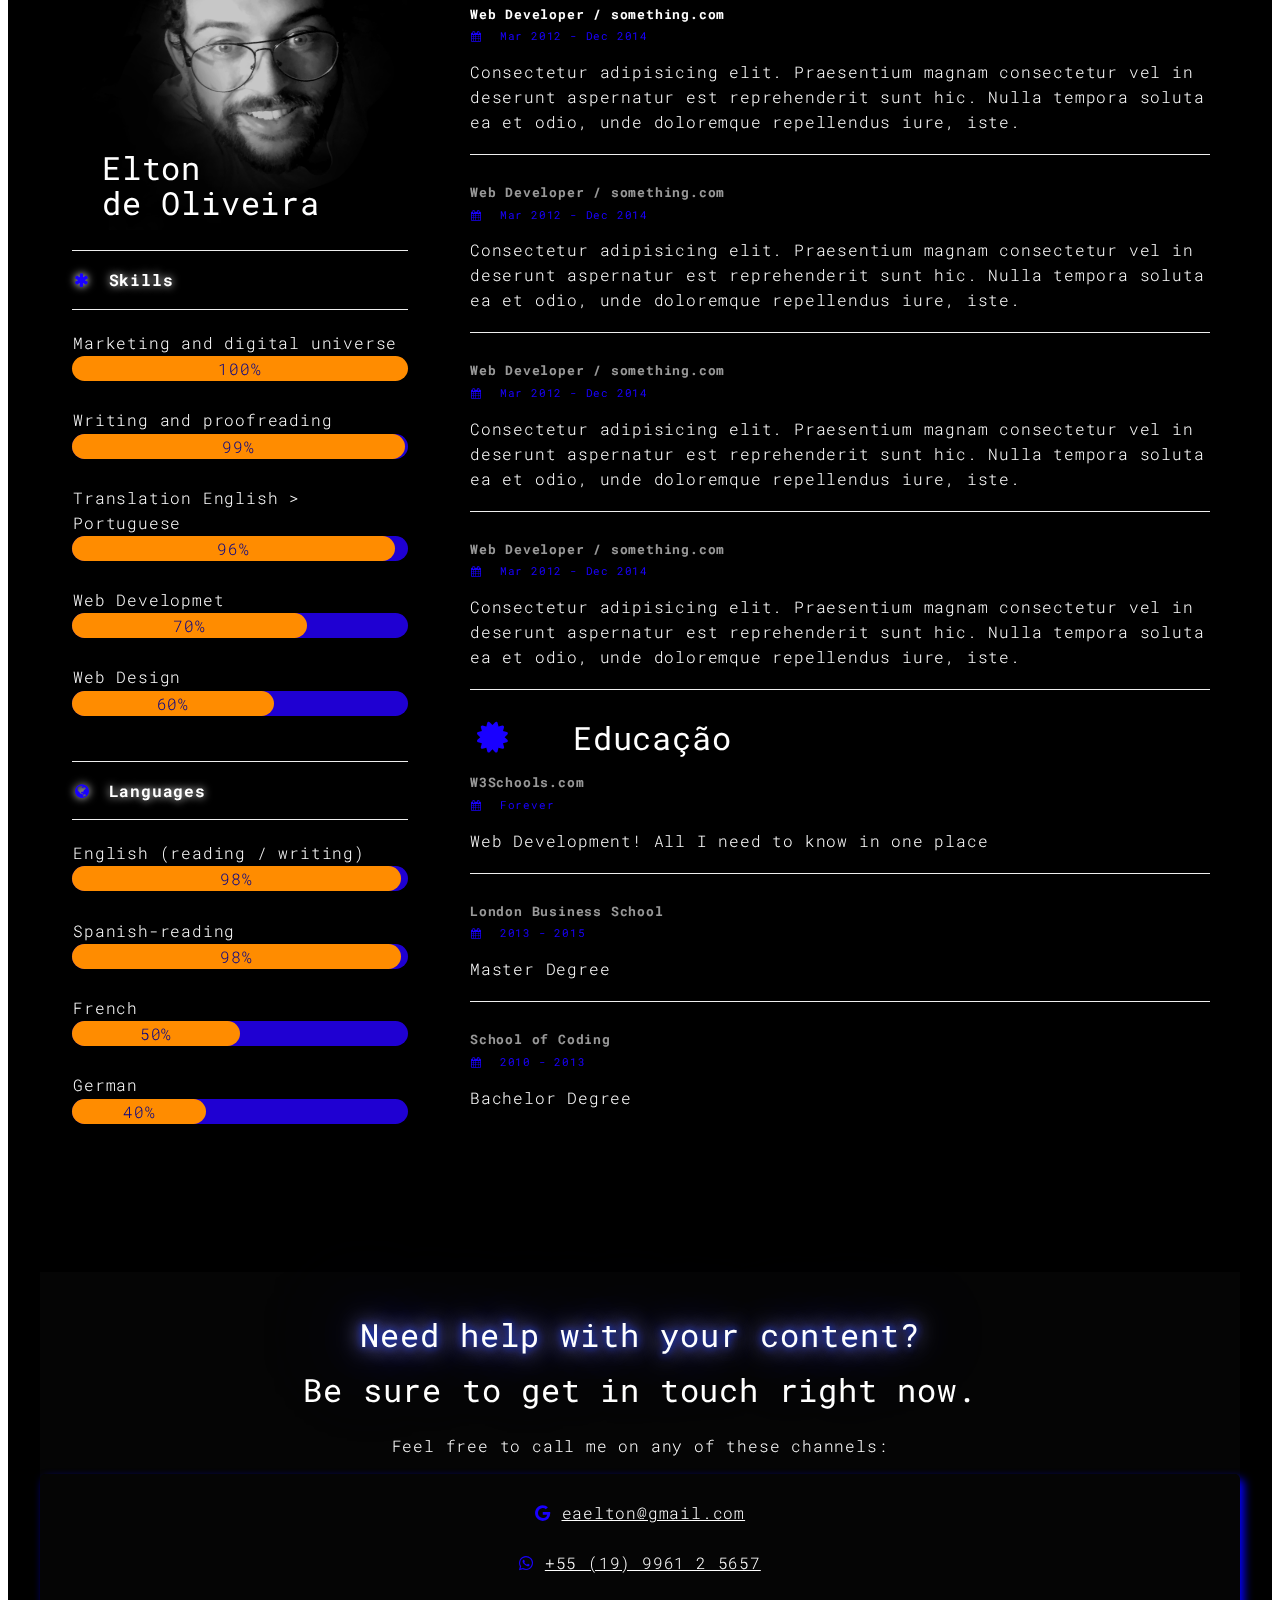
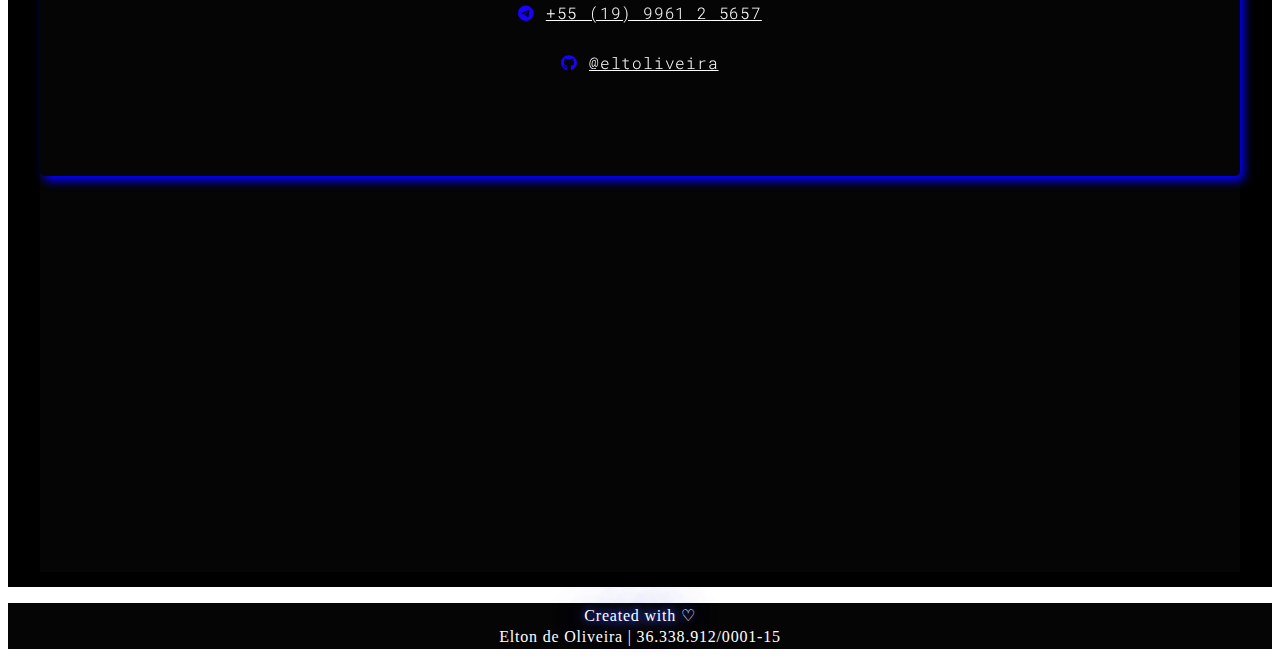
<file: index(en).html>
<!DOCTYPE html>
<html lang="en" dir="ltr">
<head>
	<meta charset="utf-8">
	<meta content="IE=edge" http-equiv="X-UA-Compatible">
	<meta content="width=device-width,initial-scale=1" name="viewport">
	<meta content="description" name="description">
	<meta content="notranslate" name="google">
	<meta content="Elton de Oliveira - Copywriter e Produtor Digital." name="author">
	<meta content="no" name="msapplication-tap-highlight">
	<link href="./assets/apple-icon-180x180.png" rel="apple-touch-icon" sizes="180x180">
	<link href="./assets/favicon.ico" rel="icon">
	<title>Elton de Oliveira</title>
	<link href="https://cdnjs.cloudflare.com/ajax/libs/font-awesome/6.1.2/css/all.min.css" rel="stylesheet">
	<link href="./main.3f6952e4.css" rel="stylesheet">
</head>
	<header class="header-outer">
		<nav class="navbar navbar-fixed-top navbar-inverse">
			<div class="header-inner responsive-wrapper">
				<button aria-expanded="false" class="neonText navbar-toggle collapsed" data-target="#navbar-collapse" data-toggle="collapse" type="button"><span class="sr-only">Toggle navigation</span> <span class="icon-bar"></span> <span class="icon-bar"></span> <span class="icon-bar"></span></button>
				<div class="collapse navbar-collapse" id="navbar-collapse">
					<ul class="nav navbar-nav navbar-right">
						<li>
							<a class="" href="./index.html" style="color: rgb(255, 255, 255);" title="">Home (BR)</a>
						</li>
						<li>
							<a class="" href="#materiais">+Material</a>
						</li>
						<li>
							<a href="#sobre" title="">+About me</a>
						</li>
						<li>
							<a href="#contato" title="">+Contact</a>
						</li>
					</ul>
				</div>
			</div>
		</nav>
	</header>
	<div id="site-border-left"></div>
	<div id="site-border-right"></div>
	<div id="site-border-top" style="z-index:10"></div>
	<div id="site-border-bottom"></div><!-- HERO -->
	<div class="hero-full-container background-image-container" style="z-index:-999 ;background-color:black; background-image: url('./assets/images/spaceone.png');position: relative;">
		<div class="container">
			<div class="row">
				<div class="col-xs-12">
					<div class="hero-full-wrapper">
						<div class="text-content margin">
							<h1 class="H1especial">Hello World!<br> <span class="hidden" id="typed-strings"><span>I am Elton</span> <span>Your next</span> <span>Copywriter</span> <span>SEO specialist</span> <span>Marketing analyst</span> <span>Reviewer</span> <span>Technology analyst</span></span> <span id="typed"></span></h1>
						</div>
					</div>
				</div>
			</div>
		</div>
	</div>
	<div class=" ">
		<div class=" col-xs-12 container text-center background-image-container" style="background-color:black; background-image: url('./assets/images/TECNOLOGY.png');">
			<div class="center "><img id="headshot" src="./assets/images/Eltondeoliveira_profile.png" style="z-index: 9; margin-top:-18vh;"></div>
			<div class="text-center ">
				<div class="bg-preto1 " style="margin-top: -16vh;">
					<h2 class="container" style="margin-top: 16vh;">Elton de<br> Oliveira</h2>
					<h3 class="rounded">Copywriter<br> and Digital Producer </h3>
					<div class="servix ">
						<p class="bg-preto1 rounded ">With activities in practical topics of technology and training in the human area, I have had experiences in almost any area of the digital content production process. Such specialties, quite diverse among themselves, certainly favor when it comes to creating content rich in relevant and enlightening information for those who are interested in it. This website was developed by me to show you some of my work and how I can assist in the development of your next project. Thank you very much for your visit and hope you have a good experience. </p>
						<br>
					</div>
				</div>
					<div class="text-center background-image-container" style="background-color:black; background-image: url('./assets/images/city_in_darkblue_and_darkorange_colors-elton-de-oliveira-portfolio.png'); backdrop-filter:blur(12px);"> <h2 class="bg-preto1 rounded neonText" style="padding: 20px; margin-top:-2vh;">Meet a multidisciplinary professional</h2> <hr> <div class="col-xs-12 ">
									<div class="rowservices ">
										<div class="service bg-preto1">
											
											<h2>SEO<br></h2><br>
											<p>Search engine Optimazation can be the answer to reaching the perfect customer for your business. Based on research specific to your business, I make your content stand out from competitors.</p>
										</div>
										<div class="service bg-preto1">
											<!--<<i class="fas fa-chart-line"></i><br>-->
											<h2 style="letter-spacing: 1px">Marketing<br> and planning</h2>
											<p>Need help with content production or planning for your Marketing? Whatever your preferred medium, I can help your business scale in sales through ads.</p>
										</div>
										<div class="service bg-preto1 ">
											<!--<i class="fas fa-laptop-code"></i><br>-->
											<h2 style="letter-spacing: 1px;">Copywriting<br>Skilled</h2>
											<p>With the right knowledge, I can build a material that will retain the attention of those who matter most, contributing to the image of your brand.</p>
										</div>

										<div class="service bg-preto1">
											<!--<<i class="fab fa-sketch"></i><br>-->
											<h2 style="letter-spacing: 1px">GhostWriting</h2>
											<p>Create the best content for your audience even without time! I am on hand to assist in the development and writing of your material — and all in the strictest confidence.</p>
										</div>
										<div class="service bg-preto1">
											<!--<<i class="fas fa-mobile-alt"></i><br>-->
											<h2 style="letter-spacing: 1px">Content Review</h2>
											<p>Need help getting that publication of your dreams? I guarantee the complete review of your book, article or thesis in the chosen formatting. Extensive experience in reviewing academic materials.</p>
										</div>
										<div class="service bg-preto1">
											<!--<<i class="fas fa-database"></i><br>-->
											<h2 style="letter-spacing: 1px">Websites</h2>
											<p>Whether it is a simple Landing Page, an institutional website or a simple cloud system for your company, I am available for projects in this area.</p>
										</div>

										<div class="service bg-preto1">
											<!-- <<i class="fas fa-file-invoice"></i><br> -->
											<h2 style="letter-spacing: 1px">Course</h2>
											<p>Need a course for your school or organize training for your employees in the field of technology? For sure, I can help!</p>
										</div>
										<div class="service bg-preto1">
											<!--<<i class="fas fa-file-invoice"></i><br>-->
											<h2 style="letter-spacing: 1px">Advisory services</h2>
											<p>Need some advice on what to invest in developing relevant content about technology in your company, in your e-commerce or school? Know that I am available to help overcome any challenge.</p>
										</div>
										<div class="service bg-preto1">
											<!--<<i class="fas fa-file-invoice"></i><br> -->
											<h2 style="letter-spacing: 1px">and much more!</h2>
											<p>Services related to digital communication, just contact us through the links provided at the end of this page. I look forward to your contact!</p>
										</div>
									</div>
								</div> <div class="container darki col-xs-12 text-center">
								<div class=" text-center background-image-container" style="backdrop-filter:blur(10px); background-image: url('./assets/images/spacetec_by_elton_de_oliveira.png')" ;="">
									<h2 class="rounded neonText bg-preto" style=" margin-right:0vw;margin-left:0vw; padding:2vh; margin-top:-18vh ">Check out some of my stuff</h2>
									<hr>
									
								<div class="v-timeline js-v-timeline bg-preto" data-animation="on">
									<section class="v-timeline__section js-v-timeline__section bg-preto">
										<div class="v-timeline__marker vq4-bg-contrast-high vq4-border vq4-border-3 vq4-border-bg-dark"></div>
										<div class="v-timeline__items-group">
											<div class="v-timeline__item vq4-bg-light vq4-padding-md vq4-radius-md vq4-shadow-xs">
												<div class="v-timeline__date vq4-margin-bottom-sm">
													<time class="darki v-timeline__date-value" datetime="2020-03-18T00:00">Mar 18, 2020</time>
												</div>
												<div class="bg-preto rounded text-content darki">
													<h2>Title of item 1</h2>
													<p>Lorem ipsum dolor sit amet consectetur adipisicing elit. Aperiam hic dicta, quos reprehenderit quidem omnis officiis fuga nostrum.</p>
												</div>
												<div class="vq4-margin-top-md">
													<a class="vq4-btn vq4-btn--primary" href="#0">Read More</a>
												</div>
											</div>
										</div>
									</section>
									<section class="v-timeline__section js-v-timeline__section bg-preto">
										<div aria-hidden="true" class="v-timeline__marker vq4-bg-contrast-high vq4-border vq4-border-3 vq4-border-bg-dark"></div>
										<div class="v-timeline__items-group">
											<div class="v-timeline__item vq4-bg-light vq4-padding-md vq4-radius-md vq4-shadow-xs">
												<div class="v-timeline__date vq4-margin-bottom-sm">
													<time class=" darki v-timeline__date-value" datetime="2020-03-26T00:00">Mar 26, 2020</time>
												</div>
												<div class="vq4-text-component darki">
													<h2>Title of item 2</h2>
													<p>Lorem ipsum dolor sit amet consectetur adipisicing elit. Ex numquam eveniet earum ad ratione reprehenderit nihil, mollitia adipisci cum eaque?</p>
												</div>
												<div class="vq4-margin-top-md darki">
													<a class="vq4-btn vq4-btn--primary" href="#0">Read MARKKKKKKKKS More</a>
												</div>
											</div>
										
										</div>
									</section>
									<section class="v-timeline__section js-v-timeline__section bg-preto">
										<div aria-hidden="true" class="v-timeline__marker vq4-bg-contrast-high vq4-border vq4-border-3 vq4-border-bg-dark"></div>
										<div class="v-timeline__items-group">
											<div class="v-timeline__item vq4-bg-light vq4-padding-md vq4-radius-md vq4-shadow-xs">
												<div class="v-timeline__date vq4-margin-bottom-sm">
													<time class="v-timeline__date-value" datetime="2020-05-17T00:00">May 17, 2020</time>
												</div>
												<div class="vq4-text-component darki">
													<h2>Title of item 5</h2>
													<p>Lorem ipsum dolor sit amet consectetur adipisicing elit. Aperiam hic dicta, quos reprehenderit quidem omnis officiis fuga nostrum.</p>
													<ul>
														<li>List item 1</li>
														<li>List item 2</li>
														<li>List item 3</li>
													</ul>
												</div>
												<div class="vq4-margin-top-md">
													<a class="vq4-btn vq4-btn--primary" href="#0">Read More</a>
												</div>
											</div>
										</div>
									</section>
									<section class="v-timeline__section js-v-timeline__section bg-preto">
										<div aria-hidden="true" class="v-timeline__marker vq4-bg-contrast-high vq4-border vq4-border-3 vq4-border-bg-dark"></div>
										<div class="v-timeline__items-group">
											<div class="v-timeline__item vq4-bg-light vq4-padding-md vq4-radius-md vq4-shadow-xs">
												<div class="v-timeline__date vq4-margin-bottom-sm">
													<time class="v-timeline__date-value" datetime="2020-06-01T00:00">Jun 01, 2020</time>
												</div>
												<div class="vq4-text-component">
													<h2>Title of item 6</h2>
													<p>Lorem ipsum dolor sit amet consectetur adipisicing elit. Aperiam hic dicta, quos reprehenderit quidem omnis officiis fuga nostrum.</p>
												</div>
												<div class="vq4-margin-top-md">
													<a class="vq4-btn vq4-btn--primary" href="#0">Read More</a>
												</div>
											</div>
										</div>
									</section>
								</div>
							</div>
										<!-- End of Timeline -->
									</div><!--RESUME SECTION--> bg-preto1 <div class="bg-preto text-center p">
									<h2 class="rounded neonText bg-preto " style=" margin-bottom:-5em ">A few of my experiences and opportunities</h2>

									<h2 class="rounded neonText"></h2>
									<hr>
											
											<!-- Page Container -->
											<div class="row-padding-a">
												<!-- Left Column -->
												<div class="umterco">
													<div class="bg-preto roundded">
														<div class="w3-display-container rounded">
															<img alt="Avatar" src="./assets/images/Eltondeoliveira_profile.png">
															<div class="w3-display-bottomleft container w3-text-teal">
																<h2 class="direit">Elton<br> de Oliveira</h2>
															</div>
														</div>
														<div class="direit">
															<hr>

															<p class="h3"><i class="fa fa-asterisk fa-fw w3-margin-right w3-text-teal"></i>Skills</p>
															<hr>
															<p class="p-res">Marketing and digital universe</p>
															<div class="rounded2 " style="align-content:right;">
																<div class="conteiner2 center2 rounded2 my-teal" style="width:100%"> 100% </div>
															</div>
															
															<p class="p-res"><br>Writing and proofreading</p>
															
															<div class="azul rounded2 " style="align-content:right;">
																<div class="conteiner2 center2 rounded2 my-teal" style="align-content:left; width:99%;"> 99% </div>
															</div>
															<p class="p-res"><br>Translation English &gt; Portuguese</p>
														
															<div class="azul rounded2 " style="align-content:right;">
																<div class="conteiner2 center2 rounded2 my-teal" style="width:96%"> 96% </div>
															</div>
															<p class="p-res"><br>Web Developmet</p>
												
															<div class="azul rounded2 ">
																<div class="conteiner2 center2 rounded2 my-teal" style="width:70%"> 70% </div>
															</div>
															<p class="p-res"><br>Web Design</p>
															<div class="azul rounded2 ">
																<div class="conteiner2 center2 rounded2 my-teal" style="width:60%"> 60% </div>
															</div><br>
															<div></div>
										
															<p class="w3-large">
															<hr>
															<p class="">
															<p class="h3"><i class="fa fa-globe fa-fw w3-margin-right w3-text-teal"></i>Languages</p>
															<hr>
															<p class="p-res">English (reading / writing)</p>
															<div class="azul rounded2 ">
																<div class="conteiner2 center2 rounded2 my-teal" style="width:98%"> 98% </div>
															</div>
															
															<p class="p-res"><br>Spanish-reading</p>
															<div class="azul rounded2 ">
																<div class="conteiner2 center2 rounded2 my-teal" style="width:98%"> 98% </div>
															</div>
															
															<p class="p-res"><br>French</p>
															<div class="azul rounded2 ">
																<div class="conteiner2 center2 rounded2 my-teal" style="width:50%"> 50% </div>
															</div>

															<p class="p-res"><br>German</p>
															<div class="azul rounded2 ">
																<div class="conteiner2 center2 rounded2 my-teal" style="width:40%"> 40% </div>
															</div>
														</div>
													</div><!-- End Left Column -->
												</div><!-- Right Column -->
												<div class="doisterco direit bg-preto rounded">
													<div class="conteiner2 w3-card w3-margin-bottom">
														<div class="conteiner2 w3-card">
															<h2 class="  w3-padding-16"><i class="fa fa-suitcase fa-fw w3-text-teal"></i> Latest Experiences</h2>
															<div class="">
																<div class="conteiner2 rounded">
																	<div class="">
																		<div class="rounded conteiner2">
																			<h5 class=""><b>Web Developer / something.com</b></h5>
																			<h6 class="w3-text-teal"><i class="fa fa-calendar fa-fw w3-margin-right"></i>Mar 2012 - Dec 2014</h6>
																			<p>Consectetur adipisicing elit. Praesentium magnam consectetur vel in deserunt aspernatur est reprehenderit sunt hic. Nulla tempora soluta ea et odio, unde doloremque repellendus iure, iste.</p>
																			<hr>
																		</div>
																	</div>
																	<div class=".vq4-container">
																		<div class="conteiner2">
																			<h5 class="w3-opacity"><b>Web Developer / something.com</b></h5>
																			<h6 class="w3-text-teal"><i class="fa fa-calendar fa-fw w3-margin-right"></i>Mar 2012 - Dec 2014</h6>
																			<p>Consectetur adipisicing elit. Praesentium magnam consectetur vel in deserunt aspernatur est reprehenderit sunt hic. Nulla tempora soluta ea et odio, unde doloremque repellendus iure, iste.</p>
																			<hr>
																		</div>
																	</div>
																	<div class=".vq4-container">
																		<div class="conteiner2">
																			<h5 class="w3-opacity"><b>Web Developer / something.com</b></h5>
																			<h6 class="w3-text-teal"><i class="fa fa-calendar fa-fw w3-margin-right"></i>Mar 2012 - Dec 2014</h6>
																			<p>Consectetur adipisicing elit. Praesentium magnam consectetur vel in deserunt aspernatur est reprehenderit sunt hic. Nulla tempora soluta ea et odio, unde doloremque repellendus iure, iste.</p>
																			<hr>
																		</div>
																	</div>
																	<div class=".vq4-container">
																		<div class="conteiner2">
																			<h5 class="w3-opacity"><b>Web Developer / something.com</b></h5>
																			<h6 class="w3-text-teal"><i class="fa fa-calendar fa-fw w3-margin-right"></i>Mar 2012 - Dec 2014</h6>
																			<p>Consectetur adipisicing elit. Praesentium magnam consectetur vel in deserunt aspernatur est reprehenderit sunt hic. Nulla tempora soluta ea et odio, unde doloremque repellendus iure, iste.</p>
																			<hr>
																		</div><i class="fa fa-certificate fa-fw w3-margin-right w3-xxlarge w3-text-teal"></i>
																		<h2>Educa&#231;&#227;o</h2>
																		<div class="conteiner2">
																			<h5 class="w3-opacity"><b>W3Schools.com</b></h5>
																			<h6 class="w3-text-teal"><i class="fa fa-calendar fa-fw w3-margin-right"></i>Forever</h6>
																			<p>Web Development! All I need to know in one place</p>
																			<hr>
																		</div>
																		<div class="conteiner2">
																			<h5 class="w3-opacity"><b>London Business School</b></h5>
																			<h6 class="w3-text-teal"><i class="fa fa-calendar fa-fw w3-margin-right"></i>2013 - 2015</h6>
																			<p>Master Degree</p>
																			<hr>
																		</div>
																		<div class="conteiner2">
																			<h5 class="w3-opacity"><b>School of Coding</b></h5>
																			<h6 class="w3-text-teal"><i class="fa fa-calendar fa-fw w3-margin-right"></i>2010 - 2013</h6>
																			<p>Bachelor Degree</p><br>
																		</div>
																	</div><!-- End Right Column -->
																</div><!-- End Grid -->
															</div><!-- End Page Container -->
														</div>
													</div>
												</div>
											</div>
											<br>
											<br>
											<br>
								<div class="servi bgsection hero-full-container background-image-container" style="background-image: url('./assets/images/floatinginspace.png');">
									<div class="text-center neonText s1">
										<h2><br> Need help with your content?</h2>
									</div>
									<div class="text-center"></div>
									<div class="servi">
										<div class="">
											<h2>Be sure to get in touch right now.</h2>
											<p>Feel free to call me on any of these channels:</p>
										</div>
									</div>
									<div class="center gg servix">
										<div class=""> <i class="fa-brands fa-google w3-text-teal"></i> <a href="mailto:eaelton@gmail.com" target="_blank"><span>eaelton@gmail.com</span></a><br> <br> <i class="fa-brands fa-whatsapp w3-text-teal"></i> <a href="wa.me/+5519996125657" target="_blank"><span>+55 (19) 9961 2 5657</span></a><br> <br> <i class="fa-brands fa-telegram w3-text-teal"></i> <a href="telegram.me/+5519996125657" target="_blank"><span>+55 (19) 9961 2 5657</span></a><br> <br> <i class="fa-brands fa-github w3-text-teal"></i> <a href="//github.com/eltoliveira" target="_blank"><span>@eltoliveira</span></a><br> <br> <br> <br> </div>
									</div>
								</div>
							</div> </div>
					</div>
				</div>
				</div>
			
		
	
					
					


<footer>
<footer class="footer text-center bgsection">
<p class="neonText" style="margin-bottom: -20px ;">Created with ♡</p>
<p>Elton de Oliveira | 36.338.912/0001-15</p>
</footer>
		<script>
		document.addEventListener("DOMContentLoaded", function (event) {
		  type();
		  movingBackgroundImage();
		});
		document.addEventListener("DOMContentLoaded", function (event) {
		  navActivePage();
		});
		if (!Util) function Util() { }
		Util.addClass = function (el, className) {
		  var classList = className.split(" ");
		  el.classList.add(classList[0]);
		  if (classList.length > 1) Util.addClass(el, classList.slice(1).join(" "));
		};
		Util.osHasReducedMotion = function () {
		  if (!window.matchMedia) return false;
		  var matchMediaObj = window.matchMedia("(prefers-reduced-motion: reduce)");
		  if (matchMediaObj) return matchMediaObj.matches;
		  return false;
		};
		(function () {
		  var VTimeline = function (element) {
		    this.element = element;
		    this.sections = this.element.getElementsByClassName("js-v-timeline__section");
		    this.animate = this.element.getAttribute("data-animation") && this.element.getAttribute("data-animation") == "on" ? true : false;
		    this.animationClass = "v-timeline__section--animate";
		    this.animationDelta = "-150px";
		    initVTimeline(this);
		  };

		  function initVTimeline(element) {
		    if (!element.animate) return;
		    for (var i = 0; i < element.sections.length; i++) {
		      var observer = new IntersectionObserver(vTimelineCallback.bind(element, i), {
		        rootMargin: "0px 0px " + element.animationDelta + " 0px",
		      });
		      observer.observe(element.sections[i]);
		    }
		  }

		  function vTimelineCallback(index, entries, observer) {
		    if (entries[0].isIntersecting) {
		      Util.addClass(this.sections[index], this.animationClass);
		      observer.unobserve(this.sections[index]);
		    }
		  }
		  //initialize
		  var timelines = document.querySelectorAll(".js-v-timeline"),
		    intersectionObserverSupported = "IntersectionObserver" in window && "IntersectionObserverEntry" in window && "intersectionRatio" in window.IntersectionObserverEntry.prototype,
		    reducedMotion = Util.osHasReducedMotion();
		  if (timelines.length > 0) {
		    for (var i = 0; i < timelines.length; i++) {
		      if (intersectionObserverSupported && !reducedMotion)
		        (function (i) {
		          new VTimeline(timelines[i]);
		        })(i);
		      else timelines[i].removeAttribute("data-animation");
		    }
		  }
		})();
		</script> <!-- Google Analytics: change UA-XXXXX-X to be your site's ID 

    <script>
      (function (i, s, o, g, r, a, m) {
        i['GoogleAnalyticsObject'] = r; i[r] = i[r] || function () {
          (i[r].q = i[r].q || []).push(arguments)
        }, i[r].l = 1 * new Date(); a = s.createElement(o),
          m = s.getElementsByTagName(o)[0]; a.async = 1; a.src = g; m.parentNode.insertBefore(a, m)
      })(window, document, 'script', '//www.google-analytics.com/analytics.js', 'ga');
      ga('create', 'UA-XXXXX-X', 'auto');
      ga('send', 'pageview');
    </script>
    
</script>
<==xx -->
		 
		<script src="./main.js" type="text/javascript">
		</script>
	</footer>

</html>
</file>
<file: main.3f6952e4.css>
@import url(https://fonts.googleapis.com/css?family=Roboto:900|Roboto+Mono:300,400,700);
@import url(https://maxcdn.bootstrapcdn.com/font-awesome/4.7.0/css/font-awesome.min.css);
.s1 {
	padding-left: 10vh;
	padding-right: 10vh;
	letter-spacing: 1px;
	font-family: 'Roboto Mono';
	color: #fff;
	text-shadow: 0 0 .5rem #4032ff;
	margin-top: -12em;
}
.H1especial {
	font-family: 'Roboto Mono';
	color: whitesmoke;
	text-shadow: 0 0 .5rem #4032ff;
}
.text-flicker-in-glow {
	-webkit-animation: text-flicker-in-glow 4s linear infinite both;
	animation: text-flicker-in-glow 4s linear infinite both;
}
/* ----------------------------------------------
 * Generated by Animista on 2022-8-7 3:55:36
 * Licensed under FreeBSD License.
 * See http://animista.net/license for more info. 
 * w: http://animista.net, t: @cssanimista
 * ---------------------------------------------- */

/**
 * ----------------------------------------
 * animation text-flicker-in-glow
 * ----------------------------------------
 */

@-webkit-keyframes text-flicker-in-glow {
	0% {
		opacity: 0;
	}
	10% {
		opacity: 0;
		text-shadow: none;
	}
	10.1% {
		opacity: 1;
		text-shadow: none;
	}
	10.2% {
		opacity: 0;
		text-shadow: none;
	}
	20% {
		opacity: 0;
		text-shadow: none;
	}
	20.1% {
		opacity: 1;
		text-shadow: 0 0 30px rgba(255, 255, 255, 0.25);
	}
	20.6% {
		opacity: 0;
		text-shadow: none;
	}
	30% {
		opacity: 0;
		text-shadow: none;
	}
	30.1% {
		opacity: 1;
		text-shadow: 0 0 30px rgba(255, 255, 255, 0.45), 0 0 60px rgba(255, 255, 255, 0.25);
	}
	30.5% {
		opacity: 1;
		text-shadow: 0 0 30px rgba(255, 255, 255, 0.45), 0 0 60px rgba(255, 255, 255, 0.25);
	}
	30.6% {
		opacity: 0;
		text-shadow: none;
	}
	45% {
		opacity: 0;
		text-shadow: none;
	}
	45.1% {
		opacity: 1;
		text-shadow: 0 0 30px rgba(255, 255, 255, 0.45), 0 0 60px rgba(255, 255, 255, 0.25);
	}
	50% {
		opacity: 1;
		text-shadow: 0 0 30px rgba(255, 255, 255, 0.45), 0 0 60px rgba(255, 255, 255, 0.25);
	}
	55% {
		opacity: 1;
		text-shadow: 0 0 30px rgba(255, 255, 255, 0.45), 0 0 60px rgba(255, 255, 255, 0.25);
	}
	55.1% {
		opacity: 0;
		text-shadow: none;
	}
	57% {
		opacity: 0;
		text-shadow: none;
	}
	57.1% {
		opacity: 1;
		text-shadow: 0 0 30px rgba(255, 255, 255, 0.55), 0 0 60px rgba(255, 255, 255, 0.35);
	}
	60% {
		opacity: 1;
		text-shadow: 0 0 30px rgba(255, 255, 255, 0.55), 0 0 60px rgba(255, 255, 255, 0.35);
	}
	60.1% {
		opacity: 0;
		text-shadow: none;
	}
	65% {
		opacity: 0;
		text-shadow: none;
	}
	65.1% {
		opacity: 1;
		text-shadow: 0 0 30px rgba(255, 255, 255, 0.55), 0 0 60px rgba(255, 255, 255, 0.35), 0 0 100px rgba(255, 255, 255, 0.1);
	}
	75% {
		opacity: 1;
		text-shadow: 0 0 30px rgba(255, 255, 255, 0.55), 0 0 60px rgba(255, 255, 255, 0.35), 0 0 100px rgba(255, 255, 255, 0.1);
	}
	75.1% {
		opacity: 0;
		text-shadow: none;
	}
	77% {
		opacity: 0;
		text-shadow: none;
	}
	77.1% {
		opacity: 1;
		text-shadow: 0 0 30px rgba(255, 255, 255, 0.55), 0 0 60px rgba(255, 255, 255, 0.4), 0 0 110px rgba(255, 255, 255, 0.2), 0 0 100px rgba(255, 255, 255, 0.1);
	}
	85% {
		opacity: 1;
		text-shadow: 0 0 30px rgba(255, 255, 255, 0.55), 0 0 60px rgba(255, 255, 255, 0.4), 0 0 110px rgba(255, 255, 255, 0.2), 0 0 100px rgba(255, 255, 255, 0.1);
	}
	85.1% {
		opacity: 0;
		text-shadow: none;
	}
	86% {
		opacity: 0;
		text-shadow: none;
	}
	86.1% {
		opacity: 1;
		text-shadow: 0 0 30px rgba(255, 255, 255, 0.6), 0 0 60px rgba(255, 255, 255, 0.45), 0 0 110px rgba(255, 255, 255, 0.25), 0 0 100px rgba(255, 255, 255, 0.1);
	}
	100% {
		opacity: 1;
		text-shadow: 0 0 30px rgba(255, 255, 255, 0.6), 0 0 60px rgba(255, 255, 255, 0.45), 0 0 110px rgba(255, 255, 255, 0.25), 0 0 100px rgba(255, 255, 255, 0.1);
	}
}
.kenburns-bottom-right {
	-webkit-animation: kenburns-bottom-right 430s ease-out infinite both;
	animation: kenburns-bottom-right 430s ease-out infinite both;
}
/* ----------------------------------------------
 * Generated by Animista on 2022-8-7 4:46:50
 * Licensed under FreeBSD License.
 * See http://animista.net/license for more info. 
 * w: http://animista.net, t: @cssanimista
 * ---------------------------------------------- */

/**
 * ----------------------------------------
 * animation kenburns-bottom-right
 * ----------------------------------------
 */

@-webkit-keyframes kenburns-bottom-right {
	0% {
		-webkit-transform: scale(1) translate(0, 0);
		transform: scale(1) translate(0, 0);
		-webkit-transform-origin: 84% 84%;
		transform-origin: 84% 84%;
	}
	100% {
		-webkit-transform: scale(1.25) translate(20px, 15px);
		transform: scale(1.25) translate(20px, 15px);
		-webkit-transform-origin: right bottom;
		transform-origin: right bottom;
	}
}
@keyframes kenburns-bottom-right {
	0% {
		-webkit-transform: scale(1) translate(0, 0);
		transform: scale(1) translate(0, 0);
		-webkit-transform-origin: 84% 84%;
		transform-origin: 84% 84%;
	}
	100% {
		-webkit-transform: scale(1.25) translate(20px, 15px);
		transform: scale(1.25) translate(20px, 15px);
		-webkit-transform-origin: right bottom;
		transform-origin: right bottom;
	}
}
.kenburns-bottom-left {
	-webkit-animation: kenburns-bottom-left 5s cubic-bezier(0.470, 0.000, 0.745, 0.715) infinite both;
	animation: kenburns-bottom-left 5s cubic-bezier(0.470, 0.000, 0.745, 0.715) infinite both;
}
/* ----------------------------------------------
 * Generated by Animista on 2022-8-7 4:13:19
 * Licensed under FreeBSD License.
 * See http://animista.net/license for more info. 
 * w: http://animista.net, t: @cssanimista
 * ---------------------------------------------- */

/**
 * ----------------------------------------
 * animation kenburns-bottom-left
 * ----------------------------------------
 */

@-webkit-keyframes kenburns-bottom-left {
	0% {
		-webkit-transform: scale(1) translate(0, 0);
		transform: scale(1) translate(0, 0);
		-webkit-transform-origin: 16% 84%;
		transform-origin: 16% 84%;
	}
	100% {
		-webkit-transform: scale(1.25) translate(-20px, 15px);
		transform: scale(1.25) translate(-20px, 15px);
		-webkit-transform-origin: left bottom;
		transform-origin: left bottom;
	}
}
@keyframes kenburns-bottom-left {
	0% {
		-webkit-transform: scale(1) translate(0, 0);
		transform: scale(1) translate(0, 0);
		-webkit-transform-origin: 16% 84%;
		transform-origin: 16% 84%;
	}
	100% {
		-webkit-transform: scale(1.25) translate(-20px, 15px);
		transform: scale(1.25) translate(-20px, 15px);
		-webkit-transform-origin: left bottom;
		transform-origin: left bottom;
	}
}
@keyframes text-flicker-in-glow {
	0% {
		opacity: 0;
	}
	10% {
		opacity: 0;
		text-shadow: none;
	}
	10.1% {
		opacity: 1;
		text-shadow: none;
	}
	10.2% {
		opacity: 0;
		text-shadow: none;
	}
	20% {
		opacity: 0;
		text-shadow: none;
	}
	20.1% {
		opacity: 1;
		text-shadow: 0 0 30px rgba(255, 255, 255, 0.25);
	}
	20.6% {
		opacity: 0;
		text-shadow: none;
	}
	30% {
		opacity: 0;
		text-shadow: none;
	}
	30.1% {
		opacity: 1;
		text-shadow: 0 0 30px rgba(255, 255, 255, 0.45), 0 0 60px rgba(255, 255, 255, 0.25);
	}
	30.5% {
		opacity: 1;
		text-shadow: 0 0 30px rgba(255, 255, 255, 0.45), 0 0 60px rgba(255, 255, 255, 0.25);
	}
	30.6% {
		opacity: 0;
		text-shadow: none;
	}
	45% {
		opacity: 0;
		text-shadow: none;
	}
	45.1% {
		opacity: 1;
		text-shadow: 0 0 30px rgba(255, 255, 255, 0.45), 0 0 60px rgba(255, 255, 255, 0.25);
	}
	50% {
		opacity: 1;
		text-shadow: 0 0 30px rgba(255, 255, 255, 0.45), 0 0 60px rgba(255, 255, 255, 0.25);
	}
	55% {
		opacity: 1;
		text-shadow: 0 0 30px rgba(255, 255, 255, 0.45), 0 0 60px rgba(255, 255, 255, 0.25);
	}
	55.1% {
		opacity: 0;
		text-shadow: none;
	}
	57% {
		opacity: 0;
		text-shadow: none;
	}
	57.1% {
		opacity: 1;
		text-shadow: 0 0 30px rgba(255, 255, 255, 0.55), 0 0 60px rgba(255, 255, 255, 0.35);
	}
	60% {
		opacity: 1;
		text-shadow: 0 0 30px rgba(255, 255, 255, 0.55), 0 0 60px rgba(255, 255, 255, 0.35);
	}
	60.1% {
		opacity: 0;
		text-shadow: none;
	}
	65% {
		opacity: 0;
		text-shadow: none;
	}
	65.1% {
		opacity: 1;
		text-shadow: 0 0 30px rgba(255, 255, 255, 0.55), 0 0 60px rgba(255, 255, 255, 0.35), 0 0 100px rgba(255, 255, 255, 0.1);
	}
	75% {
		opacity: 1;
		text-shadow: 0 0 30px rgba(255, 255, 255, 0.55), 0 0 60px rgba(255, 255, 255, 0.35), 0 0 100px rgba(255, 255, 255, 0.1);
	}
	75.1% {
		opacity: 0;
		text-shadow: none;
	}
	77% {
		opacity: 0;
		text-shadow: none;
	}
	77.1% {
		opacity: 1;
		text-shadow: 0 0 30px rgba(255, 255, 255, 0.55), 0 0 60px rgba(255, 255, 255, 0.4), 0 0 110px rgba(255, 255, 255, 0.2), 0 0 100px rgba(255, 255, 255, 0.1);
	}
	85% {
		opacity: 1;
		text-shadow: 0 0 30px rgba(255, 255, 255, 0.55), 0 0 60px rgba(255, 255, 255, 0.4), 0 0 110px rgba(255, 255, 255, 0.2), 0 0 100px rgba(255, 255, 255, 0.1);
	}
	85.1% {
		opacity: 0;
		text-shadow: none;
	}
	86% {
		opacity: 0;
		text-shadow: none;
	}
	86.1% {
		opacity: 1;
		text-shadow: 0 0 30px rgba(255, 255, 255, 0.6), 0 0 60px rgba(255, 255, 255, 0.45), 0 0 110px rgba(255, 255, 255, 0.25), 0 0 100px rgba(255, 255, 255, 0.1);
	}
	100% {
		opacity: 1;
		text-shadow: 0 0 30px rgba(255, 255, 255, 0.6), 0 0 60px rgba(255, 255, 255, 0.45), 0 0 110px rgba(255, 255, 255, 0.25), 0 0 100px rgba(255, 255, 255, 0.1);
	}
}
.tracking-in-expand-fwd {
	-webkit-animation: tracking-in-expand-fwd 6s cubic-bezier(0.215, 0.610, 0.355, 1.000) 5s infinite both;
	animation: tracking-in-expand-fwd 6s cubic-bezier(0.215, 0.610, 0.355, 1.000) 5s infinite both;
}
/* ----------------------------------------------
 * Generated by Animista on 2022-8-7 5:29:4
 * Licensed under FreeBSD License.
 * See http://animista.net/license for more info. 
 * w: http://animista.net, t: @cssanimista
 * ---------------------------------------------- */

/**
 * ----------------------------------------
 * animation tracking-in-expand-fwd
 * ----------------------------------------
 */

@-webkit-keyframes tracking-in-expand-fwd {
	0% {
		letter-spacing: -0.5em;
		-webkit-transform: translateZ(-700px);
		transform: translateZ(-700px);
		opacity: 0;
	}
	40% {
		opacity: 0.6;
	}
	100% {
		-webkit-transform: translateZ(0);
		transform: translateZ(0);
		opacity: 1;
	}
}
@keyframes tracking-in-expand-fwd {
	0% {
		letter-spacing: -0.5em;
		-webkit-transform: translateZ(-700px);
		transform: translateZ(-700px);
		opacity: 0;
	}
	40% {
		opacity: 0.6;
	}
	100% {
		-webkit-transform: translateZ(0);
		transform: translateZ(0);
		opacity: 1;
	}
}
.fui {
	padding: 30%;
}
.contentor {
	padding-left: -10%;
	padding-right: -10%;
	padding: 10%;
}
.center {
	display: flex;
	justify-content: center;
	align-items: center
}
#headshot {
	width: 220px;
	border-radius: 50%;
	border-color: #4032ff;
	border-style: solid;
	background: rgba(255, 255, 255, .568)
}
.content {
	margin: 0 auto;
	background: rgba(0, 0, 0, .63);
	box-shadow: .5em .5em .5em rgba(4, 59, 238, .849)
}
.card {
	position: relative;
	padding: 25vh 15px 25vh 2px;
	min-height: 100%;
	max-width: 100vw;
	transform-style: inherit
}
.card:before {
	content: "";
	position: absolute;
	top: 0;
	bottom: 0;
	left: 0;
	right: 0
}
.card, .card:before {
	background: 50% 50%/cover
}
span.title {
	background: rgba(0, 0, 0, .5);
	color: #fff;
	cursor: pointer;
	display: table
}
span.title span {
	width: 295px;
	height: 218px;
	max-width: calc(50vw - 8px);
	display: table-cell;
	text-align: center;
	vertical-align: middle
}
span.title {
	background: rgba(0, 0, 0, .5);
	line-height: 1.2em;
	text-transform: uppercase;
	font-weight: 700;
	color: #fff;
	cursor: pointer;
	display: table;
	opacity: 0;
	-webkit-transition: opacity .5s;
	-moz-transition: opacity .5s;
	-o-transition: opacity .5s;
	transition: opacity .5s
}
.h2 {
	font-family: 'Roboto Mono';
	font-weight: 300;
	line-height: 1;
	color: #fff;
	text-shadow: 0 0 .5rem #4032ff
}
.h3 {
	font-family: 'Roboto Mono';
	font-weight: 300;
	line-height: 1;
	color: #fff;
	text-shadow: 0 0 .5rem #ffffff
}
.p1 {
	font-family: 'Roboto Mono';
	padding-top: 1px;
}
.my-teal {
	color: darkblue !important;
	background-color: darkorange !important
}
h1, h2, h3, button {
	background-color: transparent;
	border-radius: 0;
	color: inherit;
	line-height: inherit;
	appearance: none
}
a {
	color: hsl(250 84% 54%)
}
img {
	display: block;
	max-width: 100%
}
@media (min-width:64rem) {
	body {
		font-size: 1rem
	}
	h1 {
		font-size: 1.5rem
	}
	h2 {
		font-size: 2rem
	}
	h3 {
		font-size: 1.75rem
	}
	h4 {
		font-size: 1.5625rem
	}
}
@media (min-width:64rem) {
	:root {
		--vq4-space-2xs: 0.5625rem;
		--vq4-space-sm: 1.125rem;
		--vq4-space-md: 2rem;
		--vq4-space-lg: 3.125rem;
		--vq4-space-xl: 5.125rem;
		--vq4-space-xs: 0.75rem;
		--vq4-text-sm: 1rem;
		--vq4-text-sm: 1rem
	}
}
.vq4-btn {
	position: relative;
	display: inline-flex;
	justify-content: center;
	align-items: center;
	white-space: nowrap;
	text-decoration: none;
	background: #3a3a3a;
	cursor: pointer;
	text-decoration: none;
	line-height: 1.2;
	-webkit-font-smoothing: antialiased;
	-moz-osx-font-smoothing: grayscale;
	transition: all .2s ease;
	will-change: transform;
	padding: var(--vq4-space-2xs) var(--vq4-space-sm);
	border-radius: .25em
}
.vq4-btn:focus-visible {
	box-shadow: 0 0 0 2px hsl(var(--vq4-color-bg-hsl)), 0 0 0 4px hsla(var(--vq4-color-contrast-higher-hsl), .15);
	outline: 0
}
.vq4-btn:active {
	transform: translateY(2px)
}
.vq4-btn--primary {
	background: hsl(var(--vq4-color-primary-hsl));
	color: hsl(var(--vq4-color-white-hsl));
	box-shadow: inset 0 1px 0 hsla(var(--vq4-color-white-hsl), .15), 0 1px 3px hsla(var(--vq4-color-primary-darker-hsl), .25), 0 2px 6px hsla(var(--vq4-color-primary-darker-hsl), .1), 0 6px 10px -2px hsla(var(--vq4-color-primary-darker-hsl), .25)
}
.vq4-btn--primary:hover {
	background: hsl(var(--vq4-color-primary-light-hsl));
	box-shadow: inset 0 1px 0 hsla(var(--vq4-color-white-hsl), .15), 0 1px 2px hsla(var(--vq4-color-primary-darker-hsl), .25), 0 1px 4px hsla(var(--vq4-color-primary-darker-hsl), .1), 0 3px 6px -2px hsla(var(--vq4-color-primary-darker-hsl), .25)
}
.vq4-btn--primary:focus {
	box-shadow: inset 0 1px 0 hsla(var(--vq4-color-white-hsl), .15), 0 1px 2px hsla(var(--vq4-color-primary-darker-hsl), .25), 0 1px 4px hsla(var(--vq4-color-primary-darker-hsl), .1), 0 3px 6px -2px hsla(var(--vq4-color-primary-darker-hsl), .25), 0 0 0 2px hsl(var(--vq4-color-bg-hsl)), 0 0 0 4px hsl(var(--vq4-color-primary-hsl))
}
.vq4-icon {
	height: var(--vq4-size, 1em);
	width: var(--vq4-size, 1em);
	display: inline-block;
	color: inherit;
	fill: currentColor;
	line-height: 1;
	flex-shrink: 0;
	max-width: initial
}
.vq4-icon--sm {
	--vq4-size: 24px
}
:root {
	--v-timeline-marker-size: 16px;
	--v-timeline-track-width: 2px;
	--v-timeline-triangle-size: 12px;
	--v-timeline-sections-gap: var(--vq4-space-lg);
	--v-timeline-items-gap: var(--vq4-space-sm)
}
.v-timeline {
	position: relative;
	padding: var(--vq4-space-lg) 0
}
.v-timeline::before {
	content: "";
	position: absolute;
	top: 0;
	left: calc((var(--v-timeline-marker-size) - var(--v-timeline-track-width)) * .5);
	height: 100%;
	width: var(--v-timeline-track-width);
	background-color: rgba(122, 122, 122, .87)
}
.v-timeline__section {
	position: relative;
	display: flex
}
.v-timeline__section:not(:last-of-type) {
	margin-bottom: var(--v-timeline-sections-gap)
}
.v-timeline__marker {
	flex-shrink: 0;
	justify-content: center;
	align-items: center;
	display: flex;
	position: relative;
	height: var(--v-timeline-marker-size);
	width: var(--v-timeline-marker-size);
	border-radius: 50%;
	margin-right: calc(var(--v-timeline-triangle-size) + var(--vq4-space-2xs))
}
.v-timeline__item {
	position: relative;
	top: calc(.5 * var(--v-timeline-marker-size));
	flex-grow: 1
}
.v-timeline__item::before {
	content: "";
	position: absolute;
	top: 0;
	left: calc(-1 * var(--v-timeline-triangle-size) + 1px);
	height: var(--v-timeline-triangle-size);
	width: var(--v-timeline-triangle-size);
	background-color: #f00e0e;
	-webkit-clip-path: polygon(0 0, 100% 0, 100% 100%);
	clip-path: polygon(0 0, 100% 0, 100% 100%)
}
.v-timeline__item:not(:last-child) {
	margin-bottom: var(--v-timeline-items-gap)
}
.v-timeline__item:not(:first-child) .v-timeline__date {
	display: none
}
.v-timeline__item:not(:first-child)::before {
	display: none
}
.v-timeline__date-value {
	color: hsl(var(--vq4-color-contrast-medium-hsl));
	font-size: var(--vq4-text-sm);
	text-transform: uppercase;
	letter-spacing: .1em
}
@media not all and (min-width:64rem) {
	.v-timeline__item:first-child {
		border-top-left-radius: 0
	}
}
@media (min-width:64rem) {
	.v-timeline::before {
		left: calc(50% - var(--v-timeline-track-width)/ 2)
	}
	.v-timeline__section {
		width: calc(50% + var(--v-timeline-marker-size)/ 2)
	}
	.v-timeline__section:nth-child(odd) {
		flex-direction: row-reverse
	}
	.v-timeline__section:nth-child(odd) .v-timeline__marker {
		margin-right: 0;
		margin-left: calc(var(--v-timeline-triangle-size) + var(--vq4-space-2xs))
	}
	.v-timeline__section:nth-child(odd) .v-timeline__item::before {
		left: auto;
		right: calc(-1 * var(--v-timeline-triangle-size) + 1px);
		-webkit-transform: scaleX(-1);
		transform: scaleX(-1)
	}
	.v-timeline__section:nth-child(odd) .v-timeline__item:first-child {
		border-top-right-radius: 0
	}
	.v-timeline__section:nth-child(odd) .v-timeline__date {
		right: calc(-2 * (var(--v-timeline-triangle-size) + var(--vq4-space-2xs)) - var(--v-timeline-marker-size));
		-webkit-transform: translateX(100%) translateY(-50%);
		transform: translateX(100%) translateY(-50%)
	}
	.v-timeline__section:nth-child(even) {
		margin-left: auto
	}
	.v-timeline__section:nth-child(even) .v-timeline__item:first-child {
		border-top-left-radius: 0
	}
	.v-timeline__section:nth-child(even) .v-timeline__date {
		left: calc(-2 * (var(--v-timeline-triangle-size) + var(--vq4-space-2xs)) - var(--v-timeline-marker-size));
		-webkit-transform: translateX(-100%) translateY(-50%);
		transform: translateX(-100%) translateY(-50%)
	}
	.v-timeline__date {
		position: absolute;
		top: 0;
		white-space: nowrap
	}
	.v-timeline[data-animation=on] .v-timeline__marker {
		opacity: 0;
		-webkit-transform: scale(.5);
		transform: scale(.5);
		transition: opacity .6s, -webkit-transform .6s cubic-bezier(.215, .61, .355, 1);
		transition: transform .6s cubic-bezier(.215, .61, .355, 1), opacity .6s;
		transition: transform .6s cubic-bezier(.215, .61, .355, 1), opacity .6s, -webkit-transform .6s cubic-bezier(.215, .61, .355, 1)
	}
	.v-timeline[data-animation=on] .v-timeline__item {
		opacity: 0;
		transition: opacity .6s, -webkit-transform .6s cubic-bezier(.215, .61, .355, 1);
		transition: transform .6s cubic-bezier(.215, .61, .355, 1), opacity .6s;
		transition: transform .6s cubic-bezier(.215, .61, .355, 1), opacity .6s, -webkit-transform .6s cubic-bezier(.215, .61, .355, 1)
	}
	.v-timeline[data-animation=on] .v-timeline__section:nth-child(odd) .v-timeline__item {
		-webkit-transform: translateX(-50px);
		transform: translateX(-50px)
	}
	.v-timeline[data-animation=on] .v-timeline__section:nth-child(even) .v-timeline__item {
		-webkit-transform: translateX(50px);
		transform: translateX(50px)
	}
	.v-timeline[data-animation=on] .v-timeline__section--animate .v-timeline__item {
		-webkit-transform: translateX(0) !important;
		transform: translateX(0) !important;
		opacity: 1
	}
	.v-timeline[data-animation=on] .v-timeline__section--animate .v-timeline__marker {
		-webkit-transform: scale(1);
		transform: scale(1);
		opacity: 1
	}
}
.vq4-margin-top-md {
	margin-top: var(--vq4-space-md)
}
.vq4-text-component :where(h1, h2, h3, h4) {
	line-height: var(--vq4-heading-line-height, 1.2);
	margin-top: calc(var(--vq4-space-md) * var(--vq4-space-multiplier, 1));
	margin-bottom: calc(var(--vq4-space-sm) * var(--vq4-space-multiplier, 1))
}
.vq4-text-component ul {
	list-style-type: disc
}
.vq4-text-component img {
	display: block;
	margin: 0 auto
}
.vq4-text-component em {
	font-style: italic
}
.vq4-text-component s {
	text-decoration: line-through
}
.vq4-text-component hr {
	margin: calc(var(--vq4-space-md) * var(--vq4-space-multiplier, 1)) auto;
	background: hsl(var(--vq4-color-contrast-lower-hsl));
	height: 1px
}
.vq4-text-component>:first-child {
	margin-top: 0
}
.vq4-text-component>:last-child {
	margin-bottom: 0
}
.vq4-margin-bottom-sm {
	margin-bottom: var(--vq4-space-sm)
}
.vq4-shadow-xs {
	box-shadow: 0 .1px .3px rgba(0, 0, 0, .06), 0 1px 2px rgba(0, 0, 0, .12)
}
.vq4-radius-md {
	border-radius: .25em
}
.vq4-padding-md {
	padding: var(--vq4-space-md)
}
.vq4-bg {
	--vq4-bg-o: 1;
	background-color: hsla(var(--vq4-color-bg-hsl), var(--vq4-bg-o, 1))
}
.vq4-color-white {
	--vq4-color-o: 1;
	color: hsla(var(--vq4-color-white-hsl), var(--vq4-color-o, 1))
}
.vq4-border {
	--vq4-border-o: 1;
	border: var(--vq4-border-width, 1px) var(--vq4-border-style, solid) hsla(var(--vq4-color-contrast-lower-hsl), var(--vq4-border-o, 1))
}
.vq4-bg-primary {
	--vq4-bg-o: 1;
	background-color: hsla(var(--vq4-color-primary-hsl), var(--vq4-bg-o, 1))
}
.vq4-bg-contrast-high {
	--vq4-bg-o: 1;
	background-color: hsla(var(--vq4-color-contrast-high-hsl), var(--vq4-bg-o, 1))
}
.vq4-container {
	width: calc(100% - 2*var(--vq4-space-md));
	margin-left: auto;
	margin-right: auto
}
.vq4-text-center {
	text-align: center
}
.darki {
	align-content: center;
	backdrop-filter: blur(5px);
	text-align: fill;
	color: #fff;
}
.darki p {
		font-family: 'Roboto mono';
	}





.vq4-bg-dark {
	--vq4-bg-o: 1;
	background-color: hsla(var(--vq4-color-bg-dark-hsl), var(--vq4-bg-o, 1))
}
.vq4-position-relative {
	position: relative
}
.vq4-bg-dark {
	--vq4-bg-o: 1;
	background-color: hsla(var(--vq4-color-bg-light-hsl), var(--vq4-bg-o, 1))
}
.vq4-border-3 {
	--vq4-border-width: 0px
}
.vq4-border-bg-dark {
	--vq4-border-o: 1;
	border-color: hsla(var(--vq4-color-bg-dark-hsl), var(--vq4-border-o, 1))
}
.direit {
	text-align: left;
}
.rowservices {

	backdrop-filter: blur(1px);
	display: grid;
	gap: 1rem;
	grid-template-columns: repeat(auto-fill, minmax(300px, 1fr));
	justify-content: center;
	align-items: center;
	padding-left: 5vw;
	padding-right: 5vw;
	padding-top: 5vw;
	font-family: 'Roboto mono';

	margin-bottom: 20vh;
}

.neonText {
	animation: flicker 1.5s infinite alternate;
	color: rgb(255, 255, 255);
	text-shadow: 0 0 7px rgb(8, 60, 173), 0 0 10px rgb(36, 11, 179), 0 0 21px rgb(255, 255, 255), 0 0 42px rgb(17, 0, 255), 0 0 82px rgb(22, 10, 196), 0 0 92px rgb(5, 39, 114), 0 0 102px rgb(71, 7, 155), 0 0 151px rgb(35, 3, 87);
}
@keyframes flicker {
	0%, 18%, 22%, 25%, 53%, 57%, 100% {
		text-shadow: 0 0 4px rgb(154, 127, 250), 0 0 11px rgb(65, 52, 243), 0 0 19px rgb(125, 123, 240), 0 0 40px rgb(25, 8, 175), 0 0 80px rgb(25, 8, 179), 0 0 90px rgb(21, 8, 207), 0 0 100px rgb(38, 9, 202), 0 0 150px rgb(62, 11, 201);
	}
	20%, 24%, 55% {
		text-shadow: none;
	}
}
.servix {
	text-align:center;
	min-width: 400px;
	border-radius: 9px;
	cursor: pointer;
	transition: transform .5s;
	font-family: 'roboto mono';
	padding-left: 20vw;
	padding-right: 20vw;
}
.servix p {
	padding: 10px;
	margin: 10px;

}
.servix:hover {

	color: rgb(255, 255, 255);
	transform: scale(1.04);

}
.servix:p{
	background-color: rgb(0, 0, 0);
}
.service:hover i {
	color: branco;
}
.service {
	display: grid;
	grid-template-columns: repeat(auto-fit, minmax(90%, 1fr));
	text-align: center;

	border-radius: 9px;
	cursor: pointer;
	transition: transform .5s;
	padding-bottom: 10px;
	padding-top: 10px;
	text-align: stretch;
	padding-left: 2vw;
	padding-right: 2vw;
}


.service i {
	padding-top: 10px;
	color: ;
	margin-top: 2ew;
	line-height: 1.55;
	text-shadow: #001aff 1px 1px 1px;
}
.service h2 {
	font-weight: 600;
	color: darkorange;
	padding-bottom: -25px;
}
.service:hover {
	background: #09063885;
	color: #fff;
	transform: scale(1.05);
}
.service p{
	padding-top: 1px;
}
.service:hover i {
	color: #fff;
	color: darkblue;

}
figure, footer, header, main, nav, section {
	display: block
}
[hidden] {
	display: none
}
a {
	background-color: transparent
}
a:active, a:hover {
	outline: 0
}
img {
	border: 0
}
button {
	color: darkorange;
	font: inherit;
	margin: 0
}
button {
	overflow: visible
}
button {
	text-transform: none
}
button {
	-webkit-appearance: button;
	cursor: pointer
}
button[disabled] {
	cursor: default
}
button::-moz-focus-inner {
	border: 0;
	padding: 0
}
/*! Source: https://github.com/h5bp/html5-boilerplate/blob/master/src/css/main.css */

@media print {
	a, a:visited {
		text-decoration: underline
	}
	a[href]:after {
		content: " (" attr(href) ")"
	}
	a[href^="#"]:after, a[href^="javascript:"]:after {
		content: ""
	}
	img {
		page-break-inside: avoid
	}
	img {
		max-width: 100% !important
	}
	.navbar {
		display: none
	}
}
*, :after, :before {
	-webkit-box-sizing: border-box;
	-moz-box-sizing: border-box;
	box-sizing: border-box
}
img {
	vertical-align: middle
}
.img-responsive {
	display: block;
	max-width: 100%;
	height: auto
}
hr {
	margin-top: 19px;
	margin-bottom: 19px;
	border: 0;
	border-top: 1px solid #eee
}
.sr-only {
	position: absolute;
	width: 1px;
	height: 1px;
	margin: -1px;
	padding: 0;
	overflow: hidden;
	clip: rect(0, 0, 0, 0);
	border: 0
}
[role=button] {
	cursor: pointer
}
.html{
	max-width: fit-content;
}
.h1, .h2, .h3, .h4, .h5, .h6, h1, h2, h3, h4, h5, h6 {
	font-family: 'Roboto Mono';
	font-weight: 700;
	line-height: 1.1;
	color: white;
}
.h1 .small, .h1 small, .h2 .small, .h2 small, .h3 .small, .h3 small, .h4 .small, .h4 small, .h5 .small, .h5 small, .h6 .small, .h6 small, h1 .small, h1 small, h2 .small, h2 small, h3 .small, h3 small, h4 .small, h4 small, h5 .small, h5 small, h6 .small, h6 small {
	font-weight: 400;
	line-height: 1;
	color: rgb(255, 255, 255)
}
.h1, .h2, .h3, h1, h2, h3 {
	margin-top: 19px;
	margin-bottom: 9.5px
	color: rgb(255, 255, 255)
}
.h4, .h5, .h6, h4, h5, h6 {
	margin-top: 9.5px;
	margin-bottom: 9.5px
	color: rgb(255, 255, 255)
}
.text-right {
	text-align: right
}
.text-center1 {
	text-align: top;
	padding-left: 2em;
	padding-right: 2em;
	padding-top: 0;
	margin: 1.2 em
}
.text-center {
	text-align: center;
	padding-left: 0;
	padding-right: 0;
	padding-top: 0;
	margin: 0;
	color: #ffffff;
}
.text-primary {
	color: #a2aff8
}
a.text-primary:focus, a.text-primary:hover {
	color: #ffffff
}
.bg-primary {
	color: #fff;
}

.p {
	font-size: 1em;
	font-family: "Roboto mono";
	color: white;

}
.p-res {
	font-size: 1em;
	font-family: "Roboto mono";

	margin:1.2px;
	padding 5px
	color: white;
}
.page-header {
	padding-bottom: 8.5px;
	margin: 38px 0 19px;
	border-bottom: 1px solid #eee
}
ul {
	margin-top: 0;
	margin-bottom: 9.5px
}
ul ul {
	margin-bottom: 0
}

.container {
	margin-right: auto;
	margin-left: auto
}
.container:after, .container:before {
	content: " ";
	display: table
}
.container:after {
	clear: both
}
@media (min-width:768px) {
	.container {
		width: 750px
	}
}
@media (min-width:992px) {
	.container {
		width: 970px
	}
}
@media (min-width:1200px) {
	.container {
		width: 1170px
	}
}
.row {
	margin-left: -15px;
	margin-right: -15px
}
.row:after, .row:before {
	content: " ";
	display: table
}
.row:after {
	clear: both
}
.col-md-1, .col-md-10, .col-md-11, .col-md-12, .col-md-2, .col-md-3, .col-md-4, .col-md-5, .col-md-6, .col-md-7, .col-md-8, .col-md-9, .col-sm-1, .col-sm-10, .col-sm-11, .col-sm-12, .col-sm-2, .col-sm-3, .col-sm-4, .col-sm-5, .col-sm-6, .col-sm-7, .col-sm-8, .col-sm-9, .col-xs-1, .col-xs-10, .col-xs-11, .col-xs-12, .col-xs-2, .col-xs-3, .col-xs-4, .col-xs-5, .col-xs-6, .col-xs-7, .col-xs-8, .col-xs-1, .col-xs-10, .col-xs-11, .col-xs-12, .col-xs-2, .col-xs-3, .col-xs-4, .col-xs-5, .col-xs-6, .col-xs-7, .col-xs-8, .col-xs-1 {
	width: 8.33333%
}
.col-xs-2 {
	width: 16.66667%
}
.col-xs-3 {
	width: 25%
}
.col-xs-4 {
	width: 33.33333%
}
.col-xs-5 {
	width: 41.66667%
}
.col-xs-6 {
	width: 50%
}
.col-xs-7 {
	width: 58.33333%
}
.col-xs-8 {
	width: 66.66667%
}
.col-xs-9 {
	width: 75%
}
.col-xs-10 {
	width: 83.33333%
}
.col-xs-11 {
	width: 91.66667%
}
.col-xs-12 {
	width: 100%
}
@media (min-width:768px) {
	.col-sm-1, .col-sm-10, .col-sm-11, .col-sm-12, .col-sm-2, .col-sm-3, .col-sm-4, .col-sm-5, .col-sm-6, .col-sm-7, .col-sm-8, .col-sm-9 {
		float: left
	}
	.col-sm-1 {
		width: 8.33333%
	}
	.col-sm-2 {
		width: 16.66667%
	}
	.col-sm-3 {
		width: 25%
	}
	.col-sm-4 {
		width: 33.33333%
	}
	.col-sm-5 {
		width: 41.66667%
	}
	.col-sm-6 {
		width: 50%
	}
	.col-sm-7 {
		width: 58.33333%
	}
	.col-sm-8 {
		width: 66.66667%
	}
	.col-sm-9 {
		width: 75%
	}
	.col-sm-10 {
		width: 83.33333%
	}
	.col-sm-11 {
		width: 91.66667%
	}
	.col-sm-12 {
		width: 100%
	}
}
@media (min-width:992px) {
	.col-md-1, .col-md-10, .col-md-11, .col-md-12, .col-md-2, .col-md-3, .col-md-4, .col-md-5, .col-md-6, .col-md-7, .col-md-8, .col-md-9 {
		float: left
	}
	.col-md-1 {
		width: 8.33333%
	}
	.col-md-2 {
		width: 16.66667%
	}
	.col-md-3 {
		width: 25%
	}
	.col-md-4 {
		width: 33.33333%
	}
	.col-md-5 {
		width: 41.66667%
	}
	.col-md-6 {
		width: 50%
	}
	.col-md-7 {
		width: 58.33333%
	}
	.col-md-8 {
		width: 66.66667%
	}
	.col-md-9 {
		width: 75%
	}
	.col-md-10 {
		width: 83.33333%
	}
	.col-md-11 {
		width: 91.66667%
	}
	.col-md-12 {
		width: 100%
	}
}
.btn {
	display: inline-block;
	margin-bottom: 0;
	font-weight: 400;
	text-align: center;
	vertical-align: middle;
	touch-action: manipulation;
	cursor: pointer;
	background-image: none;
	border: 1px solid transparent;
	white-space: nowrap;
	padding: 8px 14px;
	line-height: 1.78;
	border-radius: 0;
	-webkit-user-select: none;
	-moz-user-select: none;
	-ms-user-select: none;
	user-select: none
}
.btn:active.focus, .btn:active:focus, .btn:focus {
	outline: 5px auto -webkit-focus-ring-color;
	outline-offset: -2px
}
.btn:focus, .btn:hover {
	color: darkblue;
	text-decoration: none
}
.btn:active {
	outline: 0;
	background-image: none;
	-webkit-box-shadow: inset 0 3px 5px rgba(0, 0, 0, .125);
	box-shadow: inset 0 3px 5px rgba(0, 0, 0, .125)
}
.btn[disabled] {
	cursor: not-allowed;
	opacity: .65;
	-webkit-box-shadow: none;
	box-shadow: none
}
.btn-primary {
	color: darkblue;
	background-color: transparent;
	border-color: darkorange;
}
.btn-primary:focus {
	color: darkorange;
	background-color: transparent;
	border-color: darkblue
}
.btn-primary:active, .btn-primary:hover {
	color: darkblue;
	background-color: transparent;
	border-color: darkorange	
}
.btn-primary:active.focus, .btn-primary:active:focus, .btn-primary:active:hover {
	color: darkblue;
	background-color: transparent;
	border-color: darkorange	
}
.btn-primary:active {
	color: darkblue;
	background-color: transparent;
	border-color: darkorange	
}
.btn-primary[disabled]:focus, .btn-primary[disabled]:hover {
	color: darkblue;
	background-color: transparent;
	border-color: darkorange	
}
.btn-link {
	color: darkblue;
	background-color: transparent;
	border-color: darkorange	
}
.btn-link, .btn-link:active, .btn-link[disabled] {
	color: darkblue;
	background-color: transparent;
	border-color: darkorange
}
.btn-link, .btn-link:active, .btn-link:focus, .btn-link:hover {
	border-color: transparent
}
.btn-link:focus, .btn-link:hover {
	color: #0012b3;
	text-decoration: underline;
	background-color: transparent
}
.btn-link[disabled]:focus, .btn-link[disabled]:hover {
	color: #777;
	text-decoration: none
}
.btn-group-sm>.btn, .btn-sm {
	padding: 5px 10px;
	line-height: 1.5;
	border-radius: 0
}
.btn-group-xs>.btn, .btn-xs {
	padding: 1px 5px;
	line-height: 1.5;
	border-radius: 0
}
.btn-block {
	display: block;
	width: 100%
}
.btn-block+.btn-block {
	margin-top: 5px
}
.collapse {
	display: none
}
.collapse.in {
	display: block
}
.btn-group, .btn-group-vertical {
	position: relative;
	display: inline-block;
	vertical-align: middle
}
.btn-group-vertical>.btn, .btn-group>.btn {
	position: relative;
	float: left
}
.btn-group-vertical>.btn:active, .btn-group-vertical>.btn:focus, .btn-group-vertical>.btn:hover, .btn-group>.btn:active, .btn-group>.btn:focus, .btn-group>.btn:hover {
	z-index: 2
}
.btn-group .btn+.btn, .btn-group .btn+.btn-group, .btn-group .btn-group+.btn, .btn-group .btn-group+.btn-group {
	margin-left: -1px
}
.btn-group>.btn:not(:first-child):not(:last-child):not(.dropdown-toggle) {
	border-radius: 0
}
.btn-group>.btn:first-child {
	margin-left: 0
}
.btn-group>.btn:first-child:not(:last-child):not(.dropdown-toggle) {
	border-bottom-right-radius: 0;
	border-top-right-radius: 0
}
.btn-group>.btn:last-child:not(:first-child) {
	border-bottom-left-radius: 0;
	border-top-left-radius: 0
}
.btn-group>.btn-group {
	float: left
}
.btn-group>.btn-group:not(:first-child):not(:last-child)>.btn {
	border-radius: 0
}
.btn-group>.btn-group:first-child:not(:last-child)>.btn:last-child, .btn-group>.btn-group:first-child:not(:last-child)>.dropdown-toggle {
	border-bottom-right-radius: 0;
	border-top-right-radius: 0
}
.btn-group>.btn-group:last-child:not(:first-child)>.btn:first-child {
	border-bottom-left-radius: 0;
	border-top-left-radius: 0
}
.btn-group-vertical>.btn, .btn-group-vertical>.btn-group, .btn-group-vertical>.btn-group>.btn {
	display: block;
	float: none;
	width: 100%;
	max-width: 100%
}
.btn-group-vertical>.btn-group:after, .btn-group-vertical>.btn-group:before {
	content: " ";
	display: table
}
.btn-group-vertical>.btn-group:after {
	clear: both
}
.btn-group-vertical>.btn-group>.btn {
	float: none
}
.btn-group-vertical>.btn+.btn, .btn-group-vertical>.btn+.btn-group, .btn-group-vertical>.btn-group+.btn, .btn-group-vertical>.btn-group+.btn-group {
	margin-top: -1px;
	margin-left: 0
}
.btn-group-vertical>.btn:not(:first-child):not(:last-child) {
	border-radius: 0
}
.btn-group-vertical>.btn:first-child:not(:last-child), .btn-group-vertical>.btn:last-child:not(:first-child) {
	border-top-right-radius: 0;
	border-top-left-radius: 0;
	border-bottom-right-radius: 0;
	border-bottom-left-radius: 0
}
.btn-group-vertical>.btn-group:not(:first-child):not(:last-child)>.btn {
	border-radius: 0
}
.btn-group-vertical>.btn-group:first-child:not(:last-child)>.btn:last-child, .btn-group-vertical>.btn-group:first-child:not(:last-child)>.dropdown-toggle {
	border-bottom-right-radius: 0;
	border-bottom-left-radius: 0
}
.btn-group-vertical>.btn-group:last-child:not(:first-child)>.btn:first-child {
	border-top-right-radius: 0;
	border-top-left-radius: 0
}
.nav {
	margin-bottom: 0;
	padding-left: 0;
	list-style: none
}
.nav:after, .nav:before {
	content: " ";
	display: table
}
.nav:after {
	clear: both
}
.nav>li, .nav>li>a {
	position: relative;
	display: block
}
.nav>li>a {
	padding: 10px 15px
}
.nav>li>a:focus, .nav>li>a:hover {
	text-decoration: none;
	background-color: transparent
}
.nav>li>a>img {
	max-width: none
}
.navbar {
	position: relative;
	min-height: 20px;
	margin-bottom: 19px;
	border: 1px solid transparent;
	backdrop-filter: blur(20px);
}
.navbar:after, .navbar:before {
	content: " ";
	display: table
}
.navbar:after {
	clear: both
}
@media (min-width:768px) {
	.navbar {
		border-radius: 0
	}
}
.navbar-header:after, .navbar-header:before {
	content: " ";
	display: table
}
.navbar-header:after {
	clear: both
}
@media (min-width:768px) {
	.navbar-header {
		float: left
	}
}
.navbar-collapse {
	overflow-x: visible;
	padding-right: 15px;
	padding-left: 15px;
	border-top: 1px solid transparent;
	box-shadow: inset 0 1px 0 hsla(0, 0%, 100%, .1);
	-webkit-overflow-scrolling: touch
}
.navbar-collapse:after, .navbar-collapse:before {
	content: " ";
	display: table
}
.navbar-collapse:after {
	clear: both
}
.navbar-collapse.in {
	overflow-y: auto
}
@media (min-width:768px) {
	.navbar-collapse {
		width: auto;
		border-top: 0;
		box-shadow: none
	}
	.navbar-collapse.collapse {
		display: block !important;
		height: auto !important;
		padding-bottom: 0;
		overflow: visible !important
	}
	.navbar-collapse.in {
		overflow-y: visible
	}
	.navbar-fixed-bottom .navbar-collapse, .navbar-fixed-top .navbar-collapse {
		padding-left: 2em;
		padding-right: 2em;
	}
}
.navbar-fixed-bottom .navbar-collapse, .navbar-fixed-top .navbar-collapse {
	max-height: 10em;
}
@media (max-device-width:480px) and (orientation:landscape) {
	.navbar-fixed-bottom .navbar-collapse, .navbar-fixed-top .navbar-collapse {
		max-height: 200px
	}
}
.container>.navbar-collapse, .container>.navbar-header {
	margin-right: 4em;
	margin-left: 4em;
}
@media (min-width:768px) {
	.container>.navbar-collapse, .container>.navbar-header {
		margin-right: 4em;
		margin-left: 4em;
	}
}
.navbar-fixed-bottom, .navbar-fixed-top {
	position: fixed;
	right: 0;
	left: 0;
	z-index: 1030
}
@media (min-width:768px) {
	.navbar-fixed-bottom, .navbar-fixed-top {
		border-radius: 0
	}
}
.navbar-fixed-top {
	top: 0;
	border-width: 0 0 1px
}
.navbar-fixed-bottom {
	bottom: 0;
	margin-bottom: 0;
	border-width: 1px 0 0
}
.navbar-toggle {
	position: relative;
	float: right;
	margin-right: 15px;
	padding: 9px 10px;
	margin-top: -7px;
	margin-bottom: -7px;
	background-color: transparent;
	background-image: none;
	border: 1px solid transparent;
	border-radius: 0
}
.navbar-toggle:focus {
	outline: 0
}
.navbar-toggle .icon-bar {
	display: block;
	width: 22px;
	height: 2px;
	border-radius: 1px
}
.navbar-toggle .icon-bar+.icon-bar {
	margin-top: 4px
}
@media (min-width:768px) {
	.navbar-toggle {
		display: none
	}
}
.navbar-nav {
	margin: .25px -15px
}
.navbar-nav>li>a {
	padding-top: 10px;
	padding-bottom: 10px;
	line-height: 19px
}
@media (min-width:768px) {
	.navbar-nav {
		float: left;
		margin: 0
	}
	.navbar-nav>li {
		float: left
	}
	.navbar-nav>li>a {
		padding-top: .5px;
		padding-bottom: .5px
	}
}
.navbar-btn {
	margin-top: -10px;
	margin-bottom: -10px
}
.btn-group-sm>.navbar-btn.btn, .navbar-btn.btn-sm {
	margin-top: -3.5px;
	margin-bottom: -3.5px
}
.btn-group-xs>.navbar-btn.btn, .navbar-btn.btn-xs {
	margin-top: -1px;
	margin-bottom: -1px
}
.navbar-text {
	margin-top: .5px;
	margin-bottom: .5px
}
@media (min-width:768px) {
	.navbar-text {
		float: left;
		margin-left: 15px;
		margin-right: 15px
	}
}
@media (min-width:768px) {
	.navbar-left {
		float: left !important
	}
	.navbar-right {
		float: right !important;
		margin-right: 5px
	}
	.navbar-right~.navbar-right {
		margin-right: 0
	}
}
.navbar-inverse {
	background-color: transparent;
	border-color: transparent
}
.navbar-inverse .navbar-nav>li>a, .navbar-inverse .navbar-text {
	color: #9d9d9d
}
.navbar-inverse .navbar-nav>li>a:focus, .navbar-inverse .navbar-nav>li>a:hover {
	color: #fff;
	background-color: transparent
}
.navbar-inverse .navbar-toggle {
	border-color: #333
}
.navbar-inverse .navbar-toggle:focus, .navbar-inverse .navbar-toggle:hover {
	background-color: #333
}
.navbar-inverse .navbar-toggle .icon-bar {
	background-color: #fff
}
.navbar-inverse .navbar-collapse {
	border-color: transparent
}
.navbar-inverse .navbar-link {
	color: #9d9d9d
}
.navbar-inverse .navbar-link:hover {
	color: #fff
}
.navbar-inverse .btn-link {
	color: #9d9d9d
}
.navbar-inverse .btn-link:focus, .navbar-inverse .btn-link:hover {
	color: #fff
}
.navbar-inverse .btn-link[disabled]:focus, .navbar-inverse .btn-link[disabled]:hover {
	color: #444
}
.center-block {
	display: block;
	margin-left: auto;
	margin-right: auto
}
.hidden {
	display: none !important
}
@media (max-width:767px) {
	.hidden-xs {
		display: none !important
	}
}
@media (min-width:768px) and (max-width:991px) {
	.hidden-sm {
		display: none !important
	}
}
@media (min-width:992px) and (max-width:1199px) {
	.hidden-md {
		display: none !important
	}
}
#site-border-bottom, #site-border-left, #site-border-right, #site-border-top {
	background: darkblue;
	position: fixed;
	z-index: 1
}
#site-border-left, #site-border-right {
	top: 0;
	bottom: 0;
	width: 10px
}
#site-border-left {
	left: 0
}
#site-border-right {
	right: 0
}
#site-border-bottom, #site-border-top {
	left: 0;
	right: 0;
	height: 10px
}
#site-border-top {
	top: 0
}
#site-border-bottom {
	bottom: 0
}
body.minimal {
	border: none;
	padding: 0;
	background-color: #000
}
.hero-full-container {
	height: 100vh
}
.hero-full-container h1 {
	font-family: Roboto;
	font-weight: 900
}
.hero-full-container .hero-full-wrapper {
	display: table;
	width: 90%;
	height: 90vh;
	min-height: 100vh
}
.hero-full-container .hero-full-wrapper .text-content {
	vertical-align: middle;
	padding-left: 15%;
	display: table-cell;
	color: #000
}
.branco h1, .branco h2, .branco h3, .branco h4, .branco h5, .branco p {
	color: #fff
}
.branco a {
	color: #fff
}
.section-container {
	padding: 0px 0
}
@media (min-width:1200px) {
	.section-container {
		padding: 40px 0
	}
}
.section-container.only-container {
	min-height: 84vh
}
@media (max-width:768px) {
	.section-container:first-of-type {
		padding-top: 10px
	}
}

.img {
	opacity: 0.8;
}
.bgsection {
	background-color: rgb(5, 5, 5);
}
.background-image-container {
	background-size: cover;
	background-repeat: no-repeat;
	background-attachment: fixed;
	background-position: top;
	background-color: rgb(5, 5, 5);
}
.btn {
	-webkit-transition: all .2s linear;
	-o-transition: all .2s linear;
	transition: all .2s linear
}
.btn-primary:focus, .btn-primary:hover {
	color: #fff;
	border-color: #001aff;
	background-color: #001aff
}
body, p {
	font-weight: 300;
	letter-spacing: .8px;
	line-height: 25px
}
p {
	margin: 0 0 px
}
.h2, h2 {
	position: relative;
	display: inline-block
}
.h2:after, .h2:before, h2:after, h2:before {
	content: "";
	position: absolute;
	height: 100%
}
.h2:before, h2:before {
	left: 0
}
.h2:after, h2:after {
	right: 0
}
@media (min-width:992px) {
	.h2, h2 {
		padding: 0 30px
	}
}
@media (max-width:992px) {
	.h2:after, .h2:before, h2:after, h2:before {
		display: none
	}
}
.h1, .h2, .h3, h1, h2, h3 {
	margin-bottom: 20px
}
.fa-icon {
	color: #000;
	width: 32px;
	height: 32px;
	display: inline-block;
	line-height: 32px;
	text-align: center
}
.card-container {
	background-color: #fff;
	padding: 2rem 5rem;
	position: relative;
	width: 80%;
	margin: -10em auto 20px
}
@media (max-width:992px) {
	.card-container {
		padding: 2rem;
		margin-top: -5em
	}
}
.navbar {
	border: none;
	min-height: inherit
}
@media (min-width:768px) {
	.navbar {
		margin: 10px
	}
}
.navbar-inverse .navbar-collapse {
	margin: 10px -5px;
	box-shadow: none
}
.navbar-inverse .navbar-collapse .navbar-nav {
	padding: 20px
}
@media (min-width:768px) {
	.navbar-inverse .navbar-collapse {
		margin: 0;
		padding: 30px 0
	}
	.navbar-inverse .navbar-collapse .navbar-nav {
		padding: 0
	}
}
.navbar-inverse .navbar-toggle {
	padding: 20px;
	margin: 0;
	border: none;
	position: absolute;
	right: 10px;
	top: 10px;
	z-index: 10;
	background-color: #fff
}
.navbar-inverse .navbar-toggle:focus, .navbar-inverse .navbar-toggle:hover {
	background-color: #fff
}
@media (min-width:768px) {
	.navbar-inverse .navbar-nav>li>a {
		border-right: 1px solid #fff
	}
}
.navbar-inverse .navbar-nav>li:last-of-type a {
	border-right: none
}
.navbar-inverse .navbar-toggle, .navbar-inverse .navbar-toggle:focus, .navbar-inverse .navbar-toggle:hover {
	background-color: #000
}
@media (max-width:768px) {
	.navbar-inverse {
		background-color: transparent
	}
	.navbar-inverse .navbar-collapse {
		background-color: #000
	}
}
.nav>li>a {
	font-weight: 300;
	-webkit-transition: all .1s linear;
	-o-transition: all .1s linear;
	transition: all .1s linear
}
.nav>li>a:hover {
	font-weight: 700
}
.nav.navbar-small>li>a {
	font-size: 11px
}
figure, footer, header, main, nav, section {
	display: block
}
[hidden] {
	display: none
}
a {
	background-color: transparent
}
a:active, a:hover {
	outline-width: 0
}
b {
	font-weight: bolder
}
small {
	font-size: 80%
}
figure {
	margin: 1em 40px
}
img {
	border-style: none
}
hr {
	box-sizing: content-box;
	height: 0;
	overflow: visible
}
button {
	font: inherit;
	margin: 0
}
button {
	overflow: visible
}
button {
	text-transform: none
}
[type=button], [type=reset], [type=submit], button {
	-webkit-appearance: button
}
[type=button]::-moz-focus-inner, [type=reset]::-moz-focus-inner, [type=submit]::-moz-focus-inner, button::-moz-focus-inner {
	border-style: none;
	padding: 0
}
[type=button]:-moz-focusring, [type=reset]:-moz-focusring, [type=submit]:-moz-focusring, button:-moz-focusring {
	outline: 1px dotted ButtonText
}
[type=checkbox], [type=radio] {
	padding: 0
}
[type=number]::-webkit-inner-spin-button, [type=number]::-webkit-outer-spin-button {
	height: auto
}
[type=search] {
	-webkit-appearance: textfield;
	outline-offset: -2px
}
[type=search]::-webkit-search-decoration {
	-webkit-appearance: none
}
::-webkit-file-upload-button {
	-webkit-appearance: button;
	font: inherit
}
h1, h2, h3, h4, h5, h6 {
	font-family: 'Roboto Mono';
	font-weight: 400;
	margin: 10px 0
}
hr {
	border: 0;
	border-top: 1px solid #eee;
	margin: 20px 0
}
.w3-image {
	max-width: 100%;
	height: auto
}
img {
	vertical-align: middle
}
a {
	color: inherit
}
.w3-btn, .w3-button {
	border: none;
	display: inline-block;
	padding: 8px 16px;
	vertical-align: middle;
	overflow: hidden;
	text-decoration: none;
	color: inherit;
	background-color: inherit;
	text-align: center;
	cursor: pointer;
	white-space: nowrap
}
.w3-btn:hover {
	box-shadow: 0 8px 16px 0 rgba(0, 0, 0, .2), 0 6px 20px 0 rgba(0, 0, 0, .19)
}
.w3-btn, .w3-button {
	-webkit-touch-callout: none;
	-webkit-user-select: none;
	-khtml-user-select: none;
	-moz-user-select: none;
	-ms-user-select: none;
	user-select: none
}
.w3-btn:disabled, .w3-button:disabled {
	cursor: not-allowed;
	opacity: .3
}
:disabled * {
	pointer-events: none
}
.w3-btn:disabled:hover {
	box-shadow: none
}
.w3-tag {
	background-color: #000;
	color: #fff;
	display: inline-block;
	padding-left: 8px;
	padding-right: 8px;
	text-align: center
}
.w3-ul {
	list-style-type: none;
	padding: 0;
	margin: 0
}
.w3-ul li {
	padding: 8px 16px;
	border-bottom: 1px solid #ddd
}
.w3-ul li:last-child {
	border-bottom: none
}
.w3-display-container {
	position: relative
}
#main, .w3-main {
	transition: margin-left .4s
}
.w3-bar {
	width: 100%;
	overflow: hidden
}
.center2 .w3-bar {
	display: inline-block;
	width: auto
}
.w3-bar .w3-bar-item {
	padding: 8px 16px;
	float: left;
	width: auto;
	border: none;
	display: block;
	outline: 0
}
.w3-bar .w3-button {
	white-space: normal
}
.w3-bar-block .w3-bar-item {
	width: 100%;
	display: block;
	padding: 8px 16px;
	text-align: left;
	border: none;
	white-space: normal;
	float: none;
	outline: 0
}
.text-pop-up-top {
	-webkit-animation: text-pop-up-top 0.5s cubic-bezier(0.250, 0.460, 0.450, 0.940) infinite both;
	animation: text-pop-up-top 0.5s cubic-bezier(0.250, 0.460, 0.450, 0.940) infinite both;
}
/* ----------------------------------------------
 * Generated by Animista on 2022-8-7 3:50:1
 * Licensed under FreeBSD License.
 * See http://animista.net/license for more info. 
 * w: http://animista.net, t: @cssanimista
 * ---------------------------------------------- */

/**
 * ----------------------------------------
 * animation text-pop-up-top
 * ----------------------------------------
 */

@-webkit-keyframes text-pop-up-top {
	0% {
		-webkit-transform: translateY(0);
		transform: translateY(0);
		-webkit-transform-origin: 50% 50%;
		transform-origin: 50% 50%;
		text-shadow: none;
	}
	100% {
		-webkit-transform: translateY(-50px);
		transform: translateY(-50px);
		-webkit-transform-origin: 50% 50%;
		transform-origin: 50% 50%;
		text-shadow: 0 1px 0 #cccccc, 0 2px 0 #cccccc, 0 3px 0 #cccccc, 0 4px 0 #cccccc, 0 5px 0 #cccccc, 0 6px 0 #cccccc, 0 7px 0 #cccccc, 0 8px 0 #cccccc, 0 9px 0 #cccccc, 0 50px 30px rgba(0, 0, 0, 0.3);
	}
}
@keyframes text-pop-up-top {
	0% {
		-webkit-transform: translateY(0);
		transform: translateY(0);
		-webkit-transform-origin: 50% 50%;
		transform-origin: 50% 50%;
		text-shadow: none;
	}
	100% {
		-webkit-transform: translateY(-50px);
		transform: translateY(-50px);
		-webkit-transform-origin: 50% 50%;
		transform-origin: 50% 50%;
		text-shadow: 0 1px 0 #cccccc, 0 2px 0 #cccccc, 0 3px 0 #cccccc, 0 4px 0 #cccccc, 0 5px 0 #cccccc, 0 6px 0 #cccccc, 0 7px 0 #cccccc, 0 8px 0 #cccccc, 0 9px 0 #cccccc, 0 50px 30px rgba(0, 0, 0, 0.3);
	}
}
.w3-bar-block.center2 .w3-bar-item {
	text-align: center
}
.w3-block {
	display: block;
	width: 100%
}
.w3-card {
	backdrop-filter: blur(20px);
	background-color: rgba(0, 0, 0, 0);
	padding: 15px;
}
.w3-responsive {
	display: block;
	overflow-x: auto
}
.w3-bar:after, .w3-bar:before, .conteiner2:after, .conteiner2:before, .row-padding-a:after, .row-padding-a:before, .w3-row:after, .w3-row:before {
	content: "";
	display: table;
	clear: both;
	max-width: 290px;
}
.w3-col, .umterco, .doisterco {
	float: left;
	width: 100%
}
.w3-col.s2 {
	width: 16.66666%
}
.w3-col.s3 {
	width: 24.99999%
}
.w3-col.s4 {
	width: 33.33333%
}
.w3-col.s5 {
	width: 41.66666%
}
.w3-col.s6 {
	width: 49.99999%
}
.w3-col.s7 {
	width: 58.33333%
}
.w3-col.s8 {
	width: 66.66666%
}
.w3-col.s9 {
	width: 74.99999%
}
.w3-col.s10 {
	width: 83.33333%
}
.w3-col.s11 {
	width: 91.66666%
}
.w3-col.s12 {
	width: 99.99999%
}
@media (min-width:601px) {
	.w3-col.m1 {
		width: 8.33333%
	}
	.w3-col.m2 {
		width: 16.66666%
	}
	.w3-col.m3 {
		width: 24.99999%
	}
	.w3-col.m4, .umterco {
		width: 33.33333%
	}
	.w3-col.m5 {
		width: 41.66666%
	}
	.w3-col.m6 {
		width: 49.99999%
	}
	.w3-col.m7 {
		width: 58.33333%
	}
	.w3-col.m8, .doisterco {
		width: 66.66666%
	}
	.w3-col.m9 {
		width: 74.99999%
	}
	.w3-col.m10 {
		width: 83.33333%
	}
	.w3-col.m11 {
		width: 91.66666%
	}
	.w3-col.m12 {
		width: 99.99999%
	}
}
@media (min-width:993px) {
	.w3-col.l1 {
		width: 8.33333%
	}
	.w3-col.l2 {
		width: 16.66666%
	}
	.w3-col.l3 {
		width: 24.99999%
	}
	.w3-col.l4 {
		width: 33.33333%
	}
	.w3-col.l5 {
		width: 41.66666%
	}
	.w3-col.l6 {
		width: 49.99999%
	}
	.w3-col.l7 {
		width: 58.33333%
	}
	.w3-col.l8 {
		width: 66.66666%
	}
	.w3-col.l9 {
		width: 74.99999%
	}
	.w3-col.l10 {
		width: 83.33333%
	}
	.w3-col.l11 {
		width: 91.66666%
	}
	.w3-col.l12 {
		width: 99.99999%
	}
}
.w3-content {
	margin-left: auto;
	margin-right: auto
}
.w3-content {
	max-width: 980px
}
@media (max-width:600px) {
	.w3-mobile {
		display: block;
		width: 100% !important
	}
	.w3-bar-item.w3-mobile {
		text-align: center
	}
}
@media (max-width:992px) {
	.w3-main {
		margin-left: 0 !important;
		margin-right: 0 !important
	}
}
.w3-bottom, .w3-top {
	position: fixed;
	width: 100%
}
.w3-top {
	top: 0
}
.w3-bottom {
	bottom: 0
}
.gg {
	padding: 25px;
	margin-bottom: 20%px;
	border: 1px solid rgba(204, 204, 204, 0);
	border-radius: 5px;
	box-shadow: 4px 5px 10px rgb(4, 0, 255);
}
.w3-display-bottomleft {
	position: absolute;
	left: 0;
	bottom: 0;
	text-align: left;
}
.w3-display-left {
	position: absolute;
	top: 50%;
	left: 0;
	transform: translate(0, -50%);
	-ms-transform: translate(0, -50%)
}
.w3-display-right {
	position: absolute;
	top: 50%;
	right: 0;
	transform: translate(0, -50%);
	-ms-transform: translate(0, -50%)
}
.w3-display-position {
	position: absolute
}
.w3-round-small {
	border-radius: 2px
}
.w3-round {
	border-radius: 4px
}
.w3-round-large {
	border-radius: 8px
}
.rounded2 {
	border-radius: 16px
}
.w3-round-xxlarge {
	border-radius: 32px
}
.row-padding-a, .row-padding-a>.w3-col, .row-padding-a>.umterco, .row-padding-a>.doisterco {
	padding: 0 0px
}
@keyframes w3-spin {
	0% {
		transform: rotate(0)
	}
	100% {
		transform: rotate(359deg)
	}
}
@keyframes fading {
	0% {
		opacity: 0
	}
	50% {
		opacity: 1
	}
	100% {
		opacity: 0
	}
}
.w3-animate-opacity {
	animation: opac .8s
}
@keyframes opac {
	from {
		opacity: 0
	}
	to {
		opacity: 1
	}
}
.w3-animate-top {
	position: relative;
	animation: animatetop .4s
}
@keyframes animatetop {
	from {
		top: -300px;
		opacity: 0
	}
	to {
		top: 0;
		opacity: 1
	}
}
.w3-animate-left {
	position: relative;
	animation: animateleft .4s
}
@keyframes animateleft {
	from {
		left: -300px;
		opacity: 0
	}
	to {
		left: 0;
		opacity: 1
	}
}
.w3-animate-right {
	position: relative;
	animation: animateright .4s
}
@keyframes animateright {
	from {
		right: -300px;
		opacity: 0
	}
	to {
		right: 0;
		opacity: 1
	}
}
.w3-animate-bottom {
	position: relative;
	animation: animatebottom .4s
}
@keyframes animatebottom {
	from {
		bottom: -300px;
		opacity: 0
	}
	to {
		bottom: 0;
		opacity: 1
	}
}
@keyframes animatezoom {
	from {
		transform: scale(0)
	}
	to {
		transform: scale(1)
	}
}
.w3-opacity {
	opacity: .6
}
.w3-opacity-min {
	opacity: .75
}
}
.w3-large {
	font-size: 18px !important;
	padding-right: 0
}
.w3-xlarge {
	font-size: 24px !important
}
.w3-xxlarge {
	font-size: 36px !important
}
.w3-left-align {
	text-align: left !important
}
.w3-right-align {
	text-align: right !important
}
.center2 {
	text-align: center !important
}
.w3-border-0 {
	border: 0 !important
}
.w3-border {
	border: 1px solid #ccc !important
}
.w3-border-top {
	border-top: 1px solid #ccc !important
}
.w3-border-bottom {
	border-bottom: 1px solid #ccc !important
}
.w3-border-left {
	border-left: 1px solid #ccc !important
}
.w3-border-right {
	border-right: 1px solid #ccc !important
}
.w3-code, .w3-section {
	margin-top: 16px !important;
	margin-bottom: 16px !important
}
.w3-margin {
	margin: 16px !important
}
.w3-margin-top {
	margin-top: 16px !important
}
.w3-margin-bottom {
	margin-bottom: 16px !important
}
.w3-margin-left {
	margin-left: 16px !important
}
.w3-margin-right {
	margin-right: 16px !important
}
.w3-padding-small {
	padding: 4px 8px !important
}
.w3-padding {
	padding: 8px 16px !important
}
.w3-padding-large {
	padding: 12px 24px !important
}
.w3-padding-16 {
	padding-top: 16px !important;
	padding-bottom: 16px !important
}
.w3-padding-24 {
	padding-top: 24px !important;
	padding-bottom: 24px !important
}
.w3-padding-32 {
	padding-top: 32px !important;
	padding-bottom: 32px !important
}
.w3-padding-48 {
	padding-top: 48px !important;
	padding-bottom: 48px !important
}
.w3-padding-64 {
	padding-top: 64px !important;
	padding-bottom: 64px !important
}
.w3-padding-top-64 {
	padding-top: 64px !important
}
.w3-padding-top-48 {
	padding-top: 48px !important
}
.w3-padding-top-32 {
	padding-top: 32px !important
}
.w3-padding-top-24 {
	padding-top: 24px !important
}
.w3-left {
	float: left !important
}
.w3-right {
	float: right !important
}

.rounded {
	border-radius: 9px;

}
	
.w3-button:hover {
	color: #000 !important;
	background-color: #ccc !important
}
.bg-preto {
	color: #fff;
	background-color: rgba(0, 0, 0, 0.233);
	backdrop-filter: blur(2px);
	padding: 15px 32px;
}
.bg-preto1 {
	color: #fff;
	background-color: rgba(0, 0, 0, 0.603);
	backdrop-filter: blur(10px);
	align-content: center;
}
.w3-grey {
	color: #000 !important;
	background-color: #9e9e9e !important
}
.azul {
	color: #000 !important;
	background-color: #2600ffd2 !important
}
.w3-dark-grey {
	color: #fff !important;
	background-color: #616161 !important
}
.w3-text-aqua {
	color: #0ff !important
}
.w3-text-teal {
	color: #1900ff !important
}
.w3-text-white {
	color: #fff !important
}
.w3-text-black {
	color: rgb(218, 18, 18) !important
}
.w3-text-grey {
	color: #757575 !important
}
.w3-text-light-grey {
	color: #f1f1f1 !important
}
</file>
